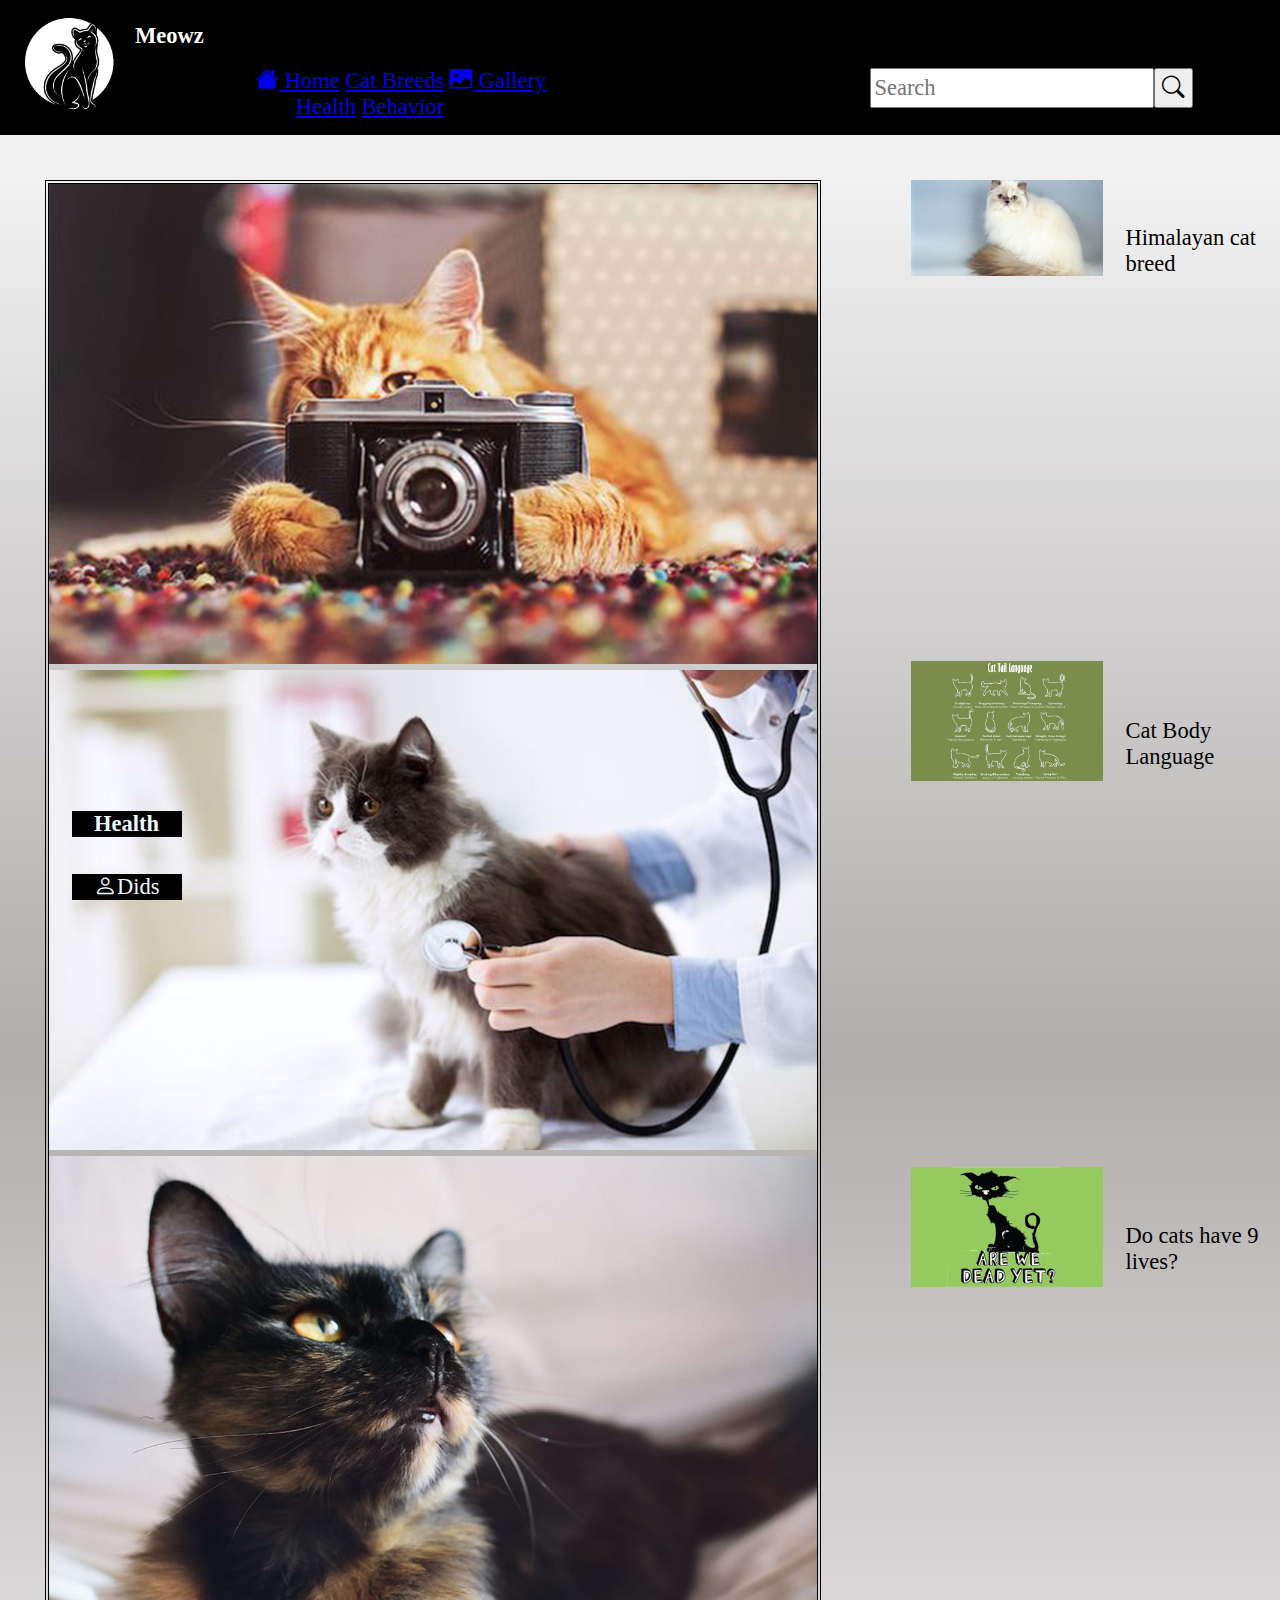
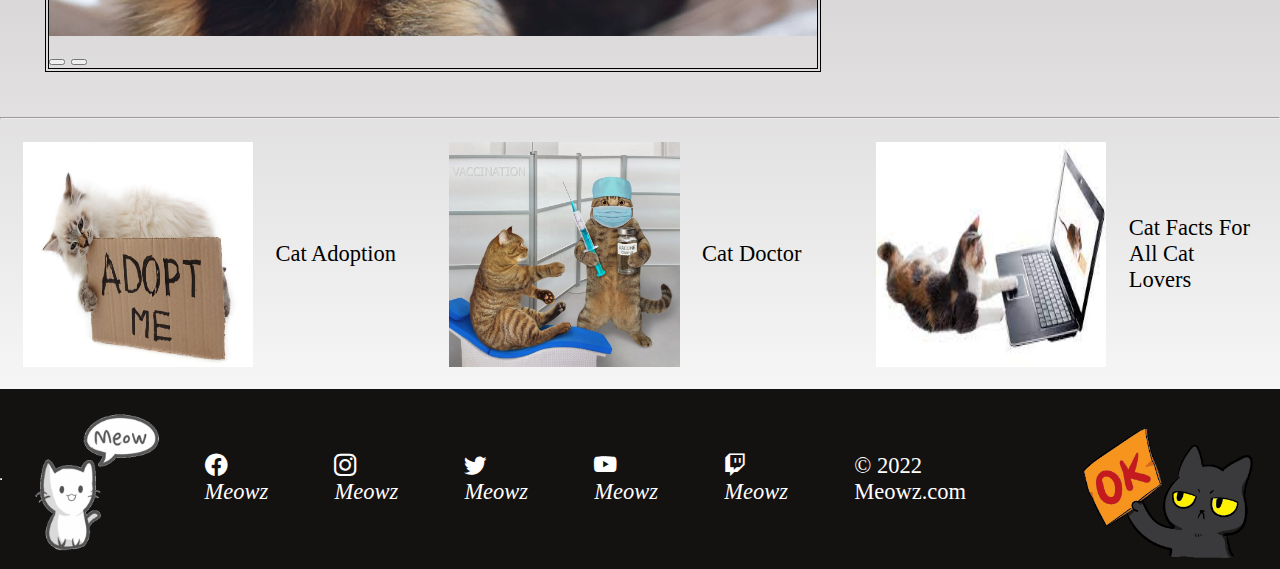
<file: index.html>
<!DOCTYPE html>
<html lang="en">
<head>
    <meta charset="UTF-8">
    <meta http-equiv="X-UA-Compatible" content="IE=edge">
    <meta name="viewport" content="width=device-width, initial-scale=1.0">
    <title>Meowz</title>
    <!-- main layout css -->
    <link rel="stylesheet" href="css/style.css">
    
    <!-- this page layout css -->
    <link rel="stylesheet" href="css/home.css">
   
    <!-- Bootstrap -->
    <link href="https://cdn.jsdelivr.net/npm/bootstrap@5.2.0-beta1/dist/css/bootstrap.min.css" rel="stylesheet" integrity="sha384-0evHe/X+R7YkIZDRvuzKMRqM+OrBnVFBL6DOitfPri4tjfHxaWutUpFmBp4vmVor" crossorigin="anonymous">
  
    <!-- Javascript -->
    <script src="https://cdn.jsdelivr.net/npm/bootstrap@5.2.0-beta1/dist/js/bootstrap.bundle.min.js" integrity="sha384-pprn3073KE6tl6bjs2QrFaJGz5/SUsLqktiwsUTF55Jfv3qYSDhgCecCxMW52nD2" crossorigin="anonymous"></script>
   
    <!-- Icon -->
    <link rel="stylesheet" href="https://cdn.jsdelivr.net/npm/bootstrap-icons@1.5.0/font/bootstrap-icons.css">
    <link rel="stylesheet" href="https://use.fontawesome.com/releases/v5.8.1/css/all.css" integrity="sha384-50oBUHEmvpQ+1lW4y57PTFmhCaXp0ML5d60M1M7uH2+nqUivzIebhndOJK28anvf" crossorigin="anonymous">
    
    <!-- Google search -->
    <script async src="https://cse.google.com/cse.js?cx=fe9ffb36a1f614d26"></script>
                
</head>
<body>
    <div class="main-div">
        <!-- header -->
        <header>
            <a href="index.html"><img src="images/LOGO2.png" alt=""></a>
            <a href="index.html"><h1>Meowz</h1></a>     
        </header>
        <nav>
            <!-- nav -->
            <div class="btn-group ">
                <a href="index.html" class="btn btn-lg btn-close-white active"><i class="bi-house-fill"></i> Home</a>
                <a href="breed.html" class="btn btn-lg btn-close-white"><i class="fas fa-cat"></i> Cat Breeds</a>
                <a href="gallery.html" class="btn btn-lg btn-close-white"><i class="bi-image-fill"></i> Gallery</a>
                <a class="btn btn-lg btn-close-white dropdown-toggle" data-bs-toggle="dropdown"><i class="fas fa-paw"></i> About Cats</a>
                <ul class="dropdown-menu">
                    <a href="abouthealth.html" class="dropdown-item btn">Health</a>
                    <a href="aboutbehavior.html" class="dropdown-item btn">Behavior</a>
                </ul>
            </div>
            <!-- searchbar -->
            <div class="search-bar ">
                <input class="form-control " type="text" placeholder="Search">
                <button class="btn btn-close-white"><i class="bi-search"></i></button>
                <!-- <div class="gcse-search"></div> -->
            </div>
        </nav>
        <main>
            <div class="story">
                <!-- carousel -->
                    <div id="story" class="carousel slide" data-bs-ride="carousel" >
                        <div class="carousel-inner">

                            <div class="carousel-item active">
                                <a href="gallery.html">
                                    <div class="gallery">
                                        <img src="images/gallery.jpg"> 
                                        <h4>Photos</h4>
                                    </div>
                                </a>
                            </div>

                            <div class="carousel-item">
                                <a href="abouthealth.html">
                                    <div>
                                        <img src="images/health.jpeg"> 
                                        <h4>Health</h4>
                                    </div>
                                </a>
                            </div>

                            <div class="carousel-item">
                                <a href="gallery.html#catid19">
                                    <div>
                                        <img src="images/img3.jpeg"> 
                                        <p><i class="bi-person"></i>Dids </p> 
                                    </div>
                                </a>
                            </div>

                            <button class="carousel-control-prev" type="button" data-bs-target="#story" data-bs-slide="prev">
                                <span class="carousel-control-prev-icon"></span>
                            </button>
                            <button class="carousel-control-next" type="button" data-bs-target="#story" data-bs-slide="next">
                                <span class="carousel-control-next-icon"></span>
                            </button>
                        </div>
                    </div>
                <!-- end of carousel -->

                <div class="list">
                    <div>
                        <a href="breed.html#cat10">
                            <img class="img-thumbnail" src="images/breed/himalayan.jpg" alt="">
                            <p>Himalayan cat breed</p>
                            <dd></dd>
                        </a>
                    </div>
                    <div>
                        <a href="aboutbehavior.html#bodylang">
                            <img class="img-thumbnail" src="images/health/catbodylang.png" alt="">
                            <p>Cat Body Language</p>
                        </a>
                    </div>
                    <div>    
                        <a href="abouthealth.html#lives">
                            <img class="img-thumbnail" src="images/health/lives.jpg" alt="">
                            <p>Do cats have 9 lives?</p>
                        </a>
                    </div>    
                </div>  
            </div>
            <hr>
            <div class="topic">
               <div>
                    <a href="abouthealth.html#adopt"><img class="img-thumbnail" src="images/health/adopt.jpg" alt=""><p>Cat Adoption</p></a> 
               </div>
               <div>
                    <a href="aboutbehavior.html#md"><img class="img-thumbnail" src="images/health/catdoctor.jpg" alt=""><p>Cat Doctor</p></a>
               </div>
               <div>
                    <a href="aboutbehavior.html#facts"><img class="img-thumbnail" src="images/health/vid.jfif" alt=""><p>Cat Facts For All Cat Lovers</p></a>
               </div>
            </div>
            
        </main>
        <!-- Footer -->
        <footer>
            <hr>
            <img src="images/gifs/gif6.gif" alt="">
            <div>
                <a href=""><p><i class="bi-facebook">Meowz</i></p></a>
                <a href=""><p><i class="bi-instagram">Meowz</i></p></a>
                <a href=""><p><i class="bi-twitter">Meowz</i></p></a>
                <a href=""><p><i class="bi-youtube">Meowz</i></p></a>
                <a href=""><p><i class="bi-twitch">Meowz</i></p></a>
                <a href="">© 2022 Meowz.com</a>
            </div>
            <img src="images/gifs/gif1.gif" alt="">
        </footer> 
        
    </div>
</body>
</html>
</file>
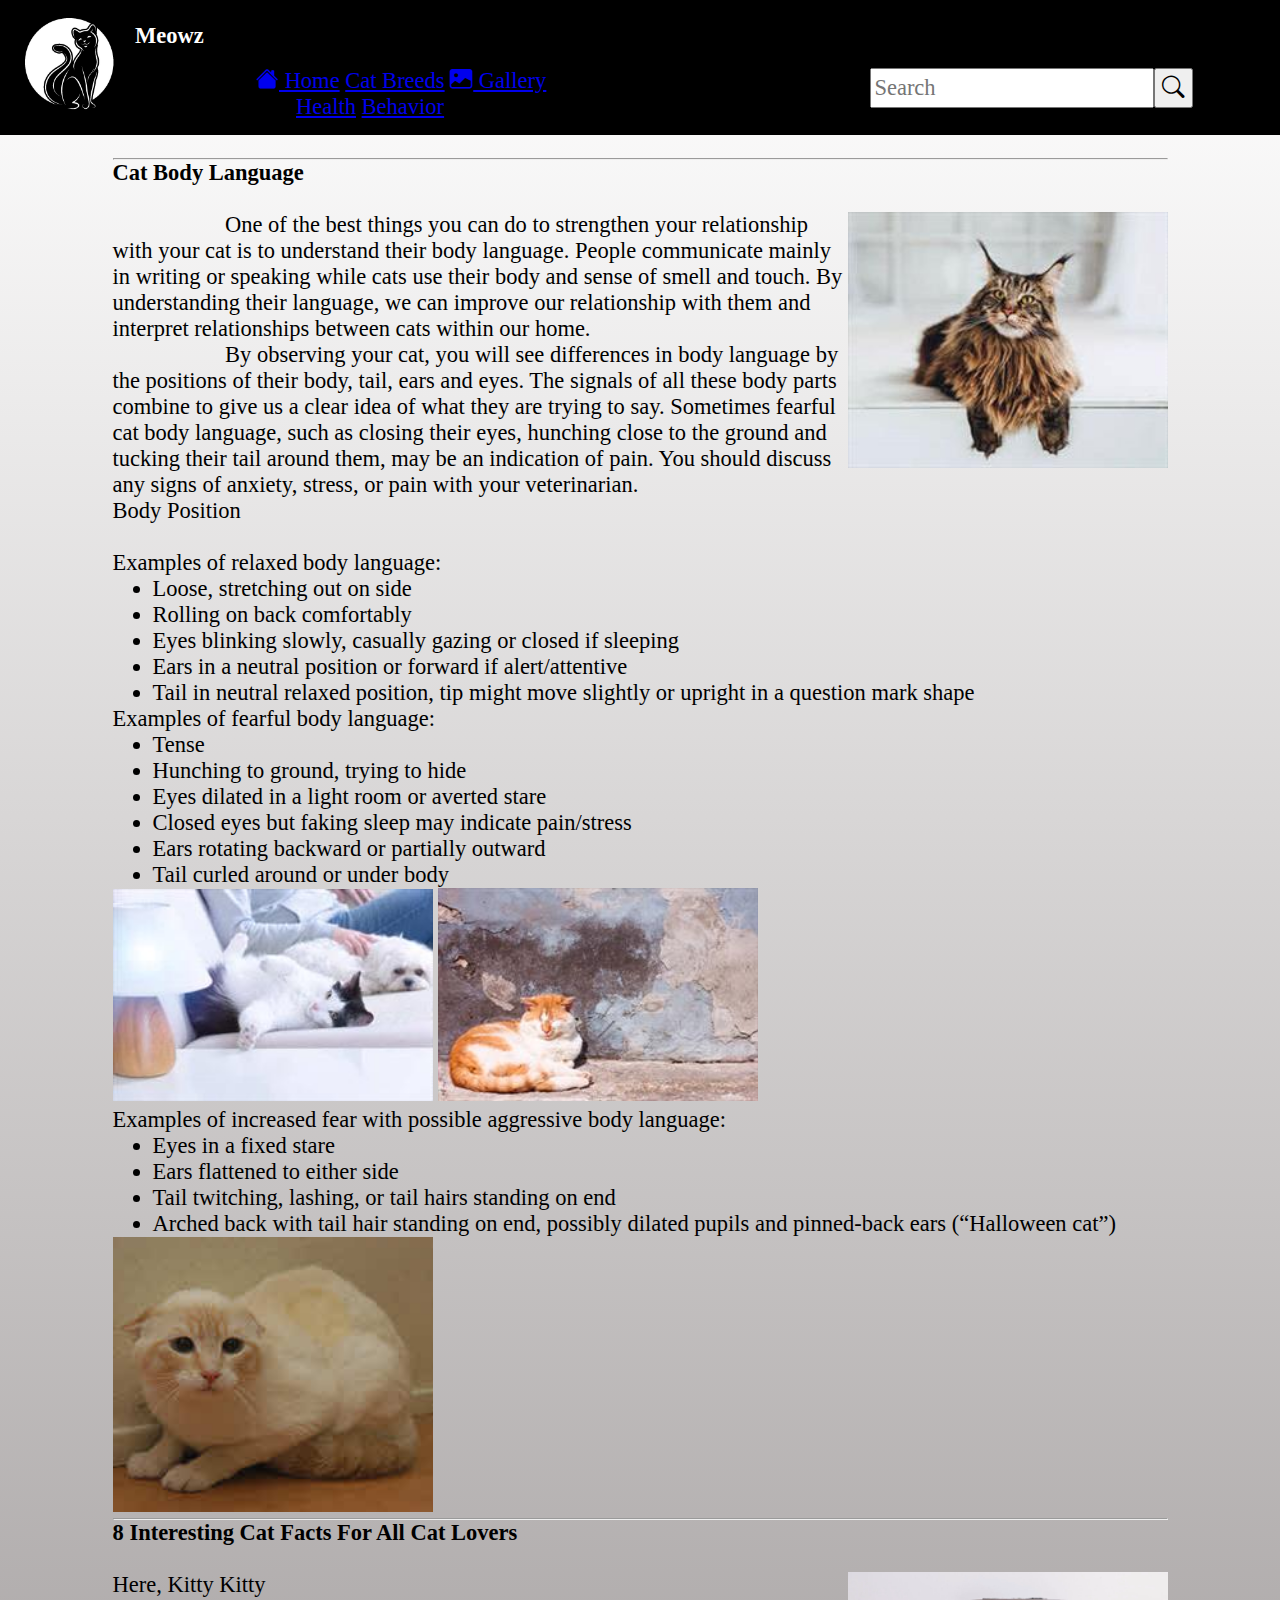
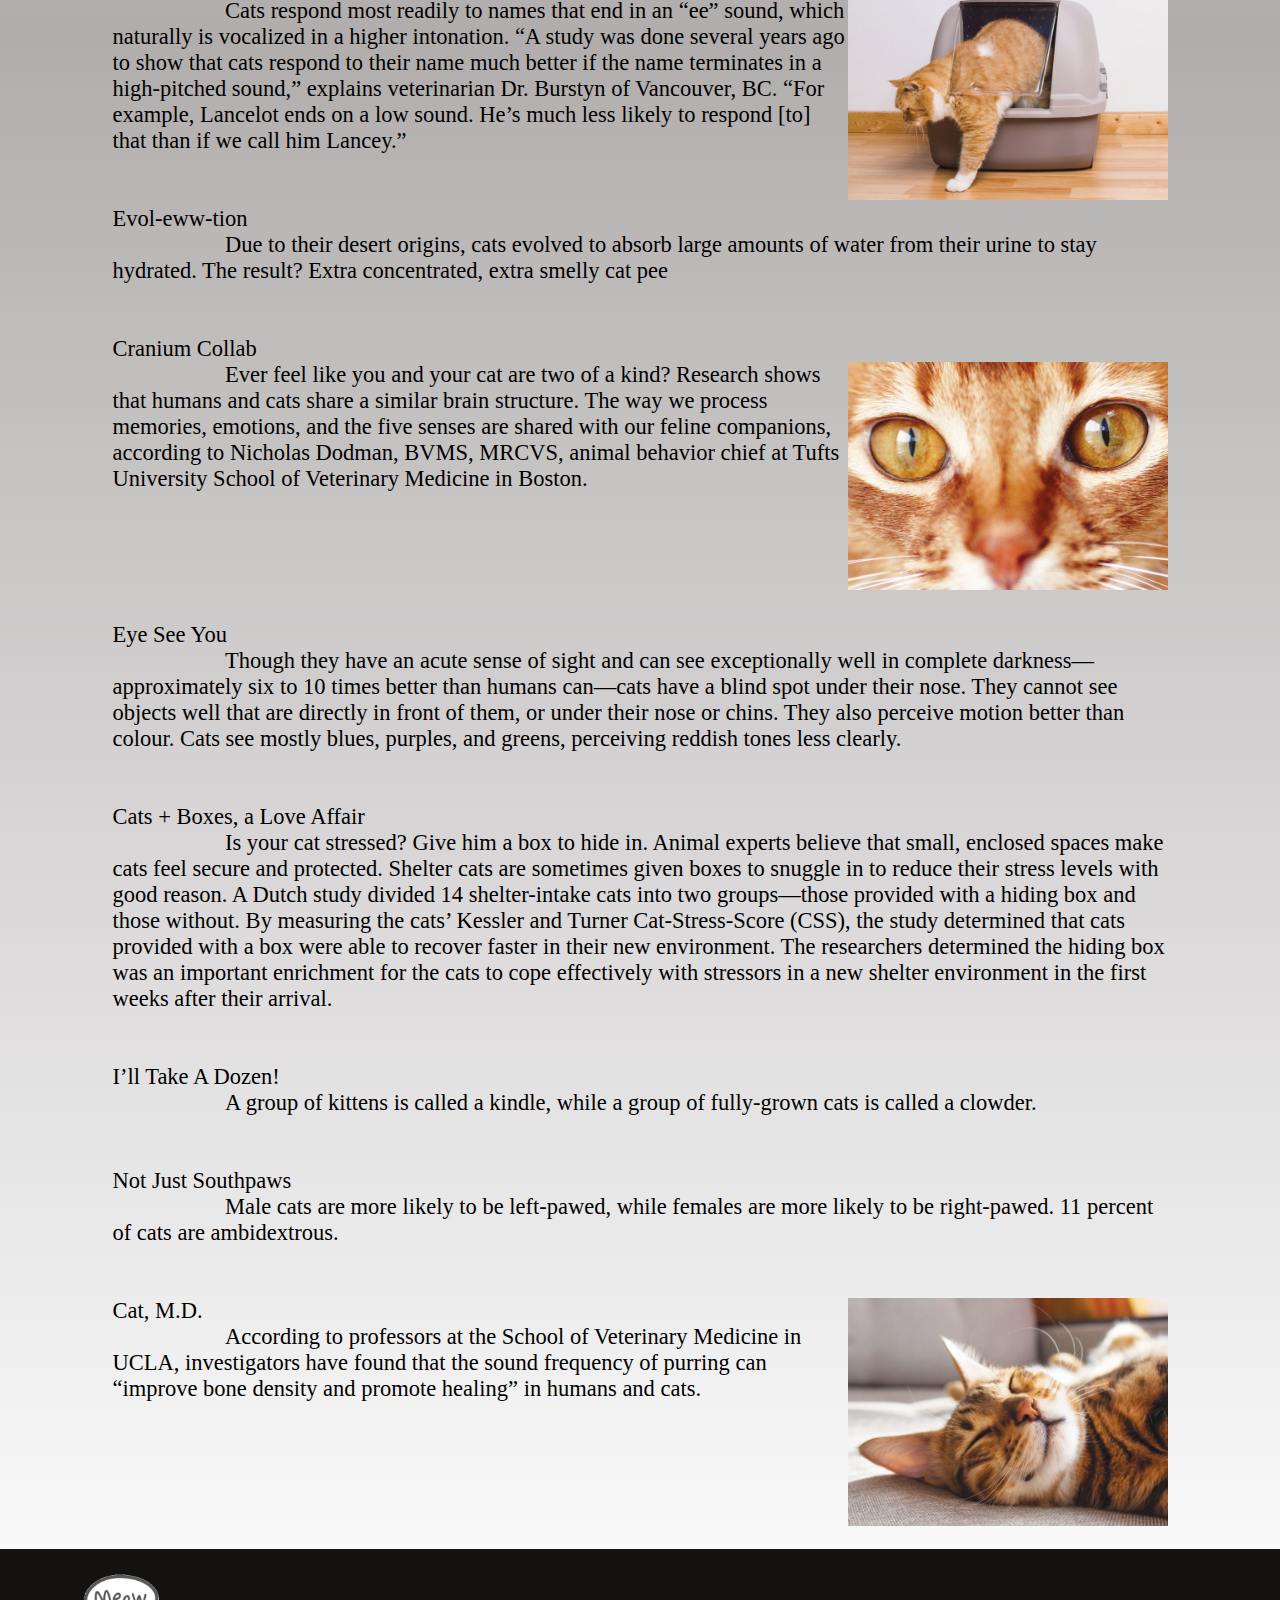
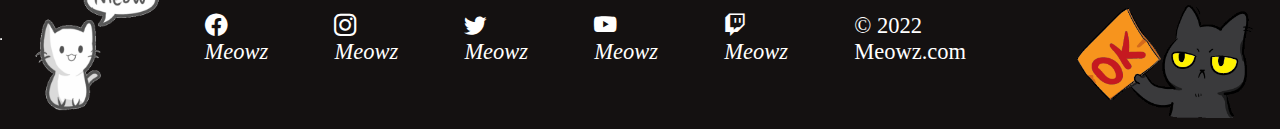
<file: aboutbehavior.html>
<!DOCTYPE html>
<html lang="en">
<head>
    <meta charset="UTF-8">
    <meta http-equiv="X-UA-Compatible" content="IE=edge">
    <meta name="viewport" content="width=device-width, initial-scale=1.0">
    <title>Meowz</title>
    <!-- main layout css -->
    <link rel="stylesheet" href="css/style.css">
    
    <!-- this page layout css -->
    <link rel="stylesheet" href="css/abouthealth.css">

    <!-- Bootstrap -->
    <link href="https://cdn.jsdelivr.net/npm/bootstrap@5.2.0-beta1/dist/css/bootstrap.min.css" rel="stylesheet" integrity="sha384-0evHe/X+R7YkIZDRvuzKMRqM+OrBnVFBL6DOitfPri4tjfHxaWutUpFmBp4vmVor" crossorigin="anonymous">

    <!-- Javascript -->
    <script src="https://cdn.jsdelivr.net/npm/bootstrap@5.2.0-beta1/dist/js/bootstrap.bundle.min.js" integrity="sha384-pprn3073KE6tl6bjs2QrFaJGz5/SUsLqktiwsUTF55Jfv3qYSDhgCecCxMW52nD2" crossorigin="anonymous"></script>
     
    <!-- Icon -->
    <link rel="stylesheet" href="https://cdn.jsdelivr.net/npm/bootstrap-icons@1.5.0/font/bootstrap-icons.css">
    <link rel="stylesheet" href="https://use.fontawesome.com/releases/v5.8.1/css/all.css" integrity="sha384-50oBUHEmvpQ+1lW4y57PTFmhCaXp0ML5d60M1M7uH2+nqUivzIebhndOJK28anvf" crossorigin="anonymous">
    
    <!-- Google search -->
    <script async src="https://cse.google.com/cse.js?cx=fe9ffb36a1f614d26"></script>
                
                
</head>
<body>
    <div class="main-div">
        <header>
            <a href="index.html"><img src="images/LOGO2.png" alt=""></a>
            <a href="index.html"><h1>Meowz</h1></a>
            
        </header>
        <nav>
            <!-- nav -->
            <div class="btn-group ">
                <a href="index.html" class="btn btn-lg btn-close-white"><i class="bi-house-fill"></i> Home</a>
                <a href="breed.html" class="btn btn-lg btn-close-white"><i class="fas fa-cat"></i> Cat Breeds</a>
                <a href="gallery.html" class="btn btn-lg btn-close-white"><i class="bi-image-fill"></i> Gallery</a>
                <a class="btn btn-lg btn-close-white dropdown-toggle" data-bs-toggle="dropdown"><i class="fas fa-paw"></i> About Cats</a>
                <ul class="dropdown-menu">
                    <a href="abouthealth.html" class="dropdown-item btn">Health</a>
                    <a href="aboutbehavior.html" class="dropdown-item btn">Behavior</a>
                </ul>
                
            </div>

            <div class="search-bar ">
                <input class="form-control " type="text" placeholder="Search">
                <button class="btn btn-close-white"><i class="bi-search"></i></button>
                <!-- <div class="gcse-search"></div> -->
            </div>
            
        </nav>
        <main>
            <div id="bodylang">
                <hr>
                <h3>Cat Body Language</h3>
                <br>
                <img class="img-thumbnail rightimg" src="images/health/bodylang3.jpg" alt="">

                <dd>One of the best things you can do to strengthen your relationship with your cat is to understand their body language. People communicate mainly in writing or speaking while cats use their body and sense of smell and touch.  By understanding their language, we can improve our relationship with them and interpret relationships between cats within our home.  </dd>
                <dd>By observing your cat, you will see differences in body language by the positions of their body, tail, ears and eyes. The signals of all these body parts combine to give us a clear idea of what they are trying to say.  Sometimes fearful cat body language, such as closing their eyes, hunching close to the ground and tucking their tail around them, may be an indication of pain. You should discuss any signs of anxiety, stress, or pain with your veterinarian.</dd>
                <dt>Body Position</dt>
                <br>
                <p>Examples of relaxed body language:</p>
                <ul>
                    <li>Loose, stretching out on side</li>
                    <li>Rolling on back comfortably</li>
                    <li>Eyes blinking slowly, casually gazing or closed if sleeping</li>
                    <li>Ears in a neutral position or forward if alert/attentive</li>
                    <li>Tail in neutral relaxed position, tip might move slightly or upright in a question mark shape</li>
                </ul>
                <p>Examples of fearful body language:</p>
                <ul>
                    <li>Tense</li>
                    <li>Hunching to ground, trying to hide</li>
                    <li>Eyes dilated in a light room or averted stare</li>
                    <li>Closed eyes but faking sleep may indicate pain/stress</li>
                    <li>Ears rotating backward or partially outward</li>
                    <li>Tail curled around or under body</li>
                </ul>
                <img class="img-thumbnail" src="images/health/bodylang1.jpg" alt="">
                <img class="img-thumbnail" src="images/health/bodylang2.jpg" alt="">
                <p>Examples of increased fear with possible aggressive body language:</p>
                <ul>
                    <li>Eyes in a fixed stare</li>
                    <li>Ears flattened to either side</li>
                    <li>Tail twitching, lashing, or tail hairs standing on end</li>
                    <li>Arched back with tail hair standing on end, possibly dilated pupils and pinned-back ears (“Halloween cat”)</li>
                </ul>
                <img class="img-thumbnail " src="images/health/scare1.jpg" alt="">

            </div>

            <div id="facts" >
                <hr>
                <h3>8 Interesting Cat Facts For All Cat Lovers</h3>
                <br>
                <img class="rightimg img-thumbnail" src="images/health/kitty.avif" alt="">
                <dt>Here, Kitty Kitty</dt>
                <dd>Cats respond most readily to names that end in an “ee” sound, which naturally is vocalized in a higher intonation. “A study was done several years ago to show that cats respond to their name much better if the name terminates in a high-pitched sound,” explains veterinarian Dr. Burstyn of Vancouver, BC. “For example, Lancelot ends on a low sound. He’s much less likely to respond [to] that than if we call him Lancey.”</dd>
                <br><br>
                <dt>Evol-eww-tion</dt>
                <dd>Due to their desert origins, cats evolved to absorb large amounts of water from their urine to stay hydrated. The result? Extra concentrated, extra smelly cat pee</dd>
                <br><br>
                <dt>Cranium Collab</dt>
                <img class="rightimg img-thumbnail" src="images/health/collab.avif" alt="">
                <dd>Ever feel like you and your cat are two of a kind? Research shows that humans and cats share a similar brain structure. The way we process memories, emotions, and the five senses are shared with our feline companions, according to Nicholas Dodman, BVMS, MRCVS, animal behavior chief at Tufts University School of Veterinary Medicine in Boston. </dd>
                <br><br><br><br><br>
                <dt>Eye See You</dt>
                <dd>Though they have an acute sense of sight and can see exceptionally well in complete darkness—approximately six to 10 times better than humans can—cats have a blind spot under their nose. They cannot see objects well that are directly in front of them, or under their nose or chins. They also perceive motion better than colour. Cats see mostly blues, purples, and greens, perceiving reddish tones less clearly.</dd>
                <br><br>
                <dt>Cats + Boxes, a Love Affair</dt>
                <dd>Is your cat stressed? Give him a box to hide in. Animal experts believe that small, enclosed spaces make cats feel secure and protected. Shelter cats are sometimes given boxes to snuggle in to reduce their stress levels with good reason. A Dutch study divided 14 shelter-intake cats into two groups—those provided with a hiding box and those without. By measuring the cats’ Kessler and Turner Cat-Stress-Score (CSS), the study determined that cats provided with a box were able to recover faster in their new environment. The researchers determined the hiding box was an important enrichment for the cats to cope effectively with stressors in a new shelter environment in the first weeks after their arrival.</dd>
                <br><br>
                <dt>I’ll Take A Dozen!</dt>
                <dd>A group of kittens is called a kindle, while a group of fully-grown cats is called a clowder.</dd>
                <br><br>
                <dt>Not Just Southpaws</dt>
                <dd>Male cats are more likely to be left-pawed, while females are more likely to be right-pawed. 11 percent of cats are ambidextrous.</dd>
                <br><br>
                <img class="rightimg img-thumbnail" src="images/health/md.avif" alt="">
                <dt id="md">Cat, M.D.</dt>
                <dd>According to professors at the School of Veterinary Medicine in UCLA, investigators have found that the sound frequency of purring can “improve bone density and promote healing” in humans and cats. </dd>
            </div>
        
        </main>
        <!-- Footer -->
        <footer>
            <hr>
            <img src="images/gifs/gif6.gif" alt="">
            <div>
                <a href=""><p><i class="bi-facebook">Meowz</i></p></a>
                <a href=""><p><i class="bi-instagram">Meowz</i></p></a>
                <a href=""><p><i class="bi-twitter">Meowz</i></p></a>
                <a href=""><p><i class="bi-youtube">Meowz</i></p></a>
                <a href=""><p><i class="bi-twitch">Meowz</i></p></a>
                <a href="">© 2022 Meowz.com</a>
            </div>
            <img src="images/gifs/gif1.gif" alt="">
        </footer> 
        
    </div>
</body>
</html>
</file>
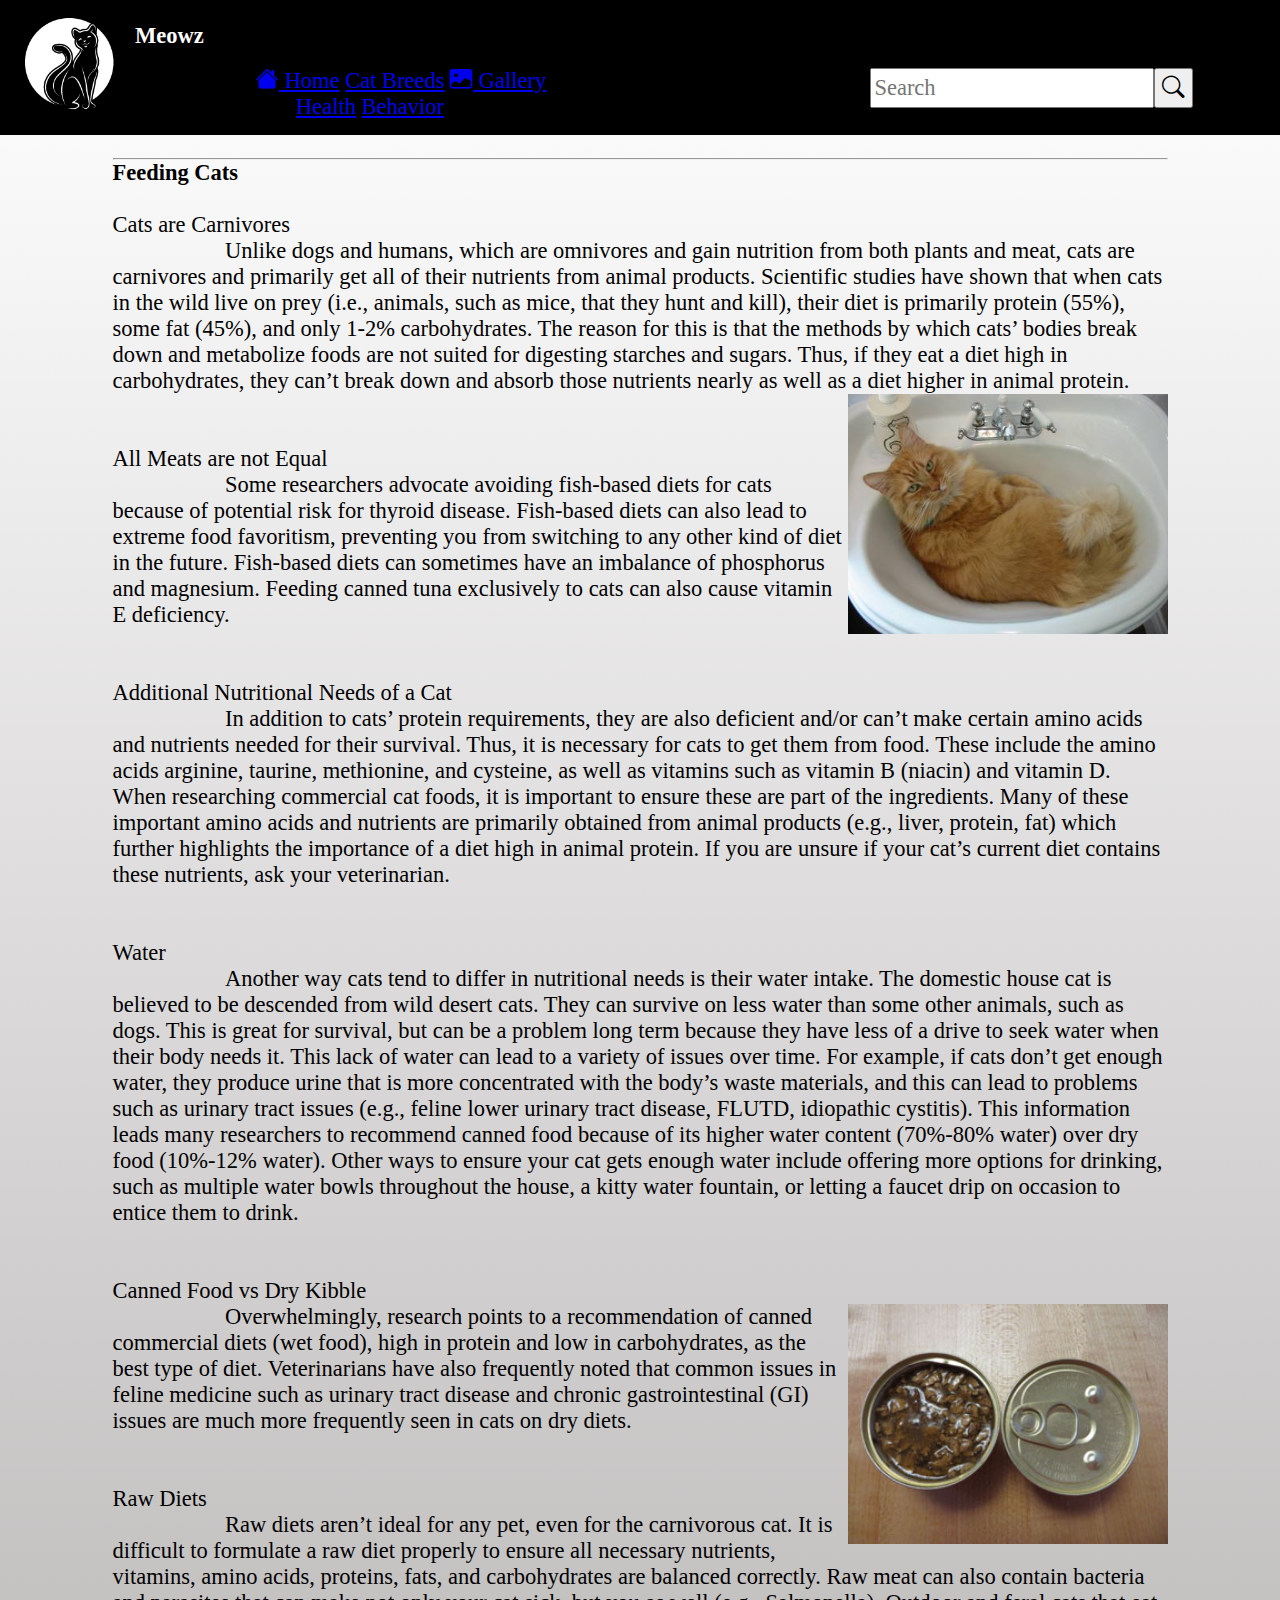
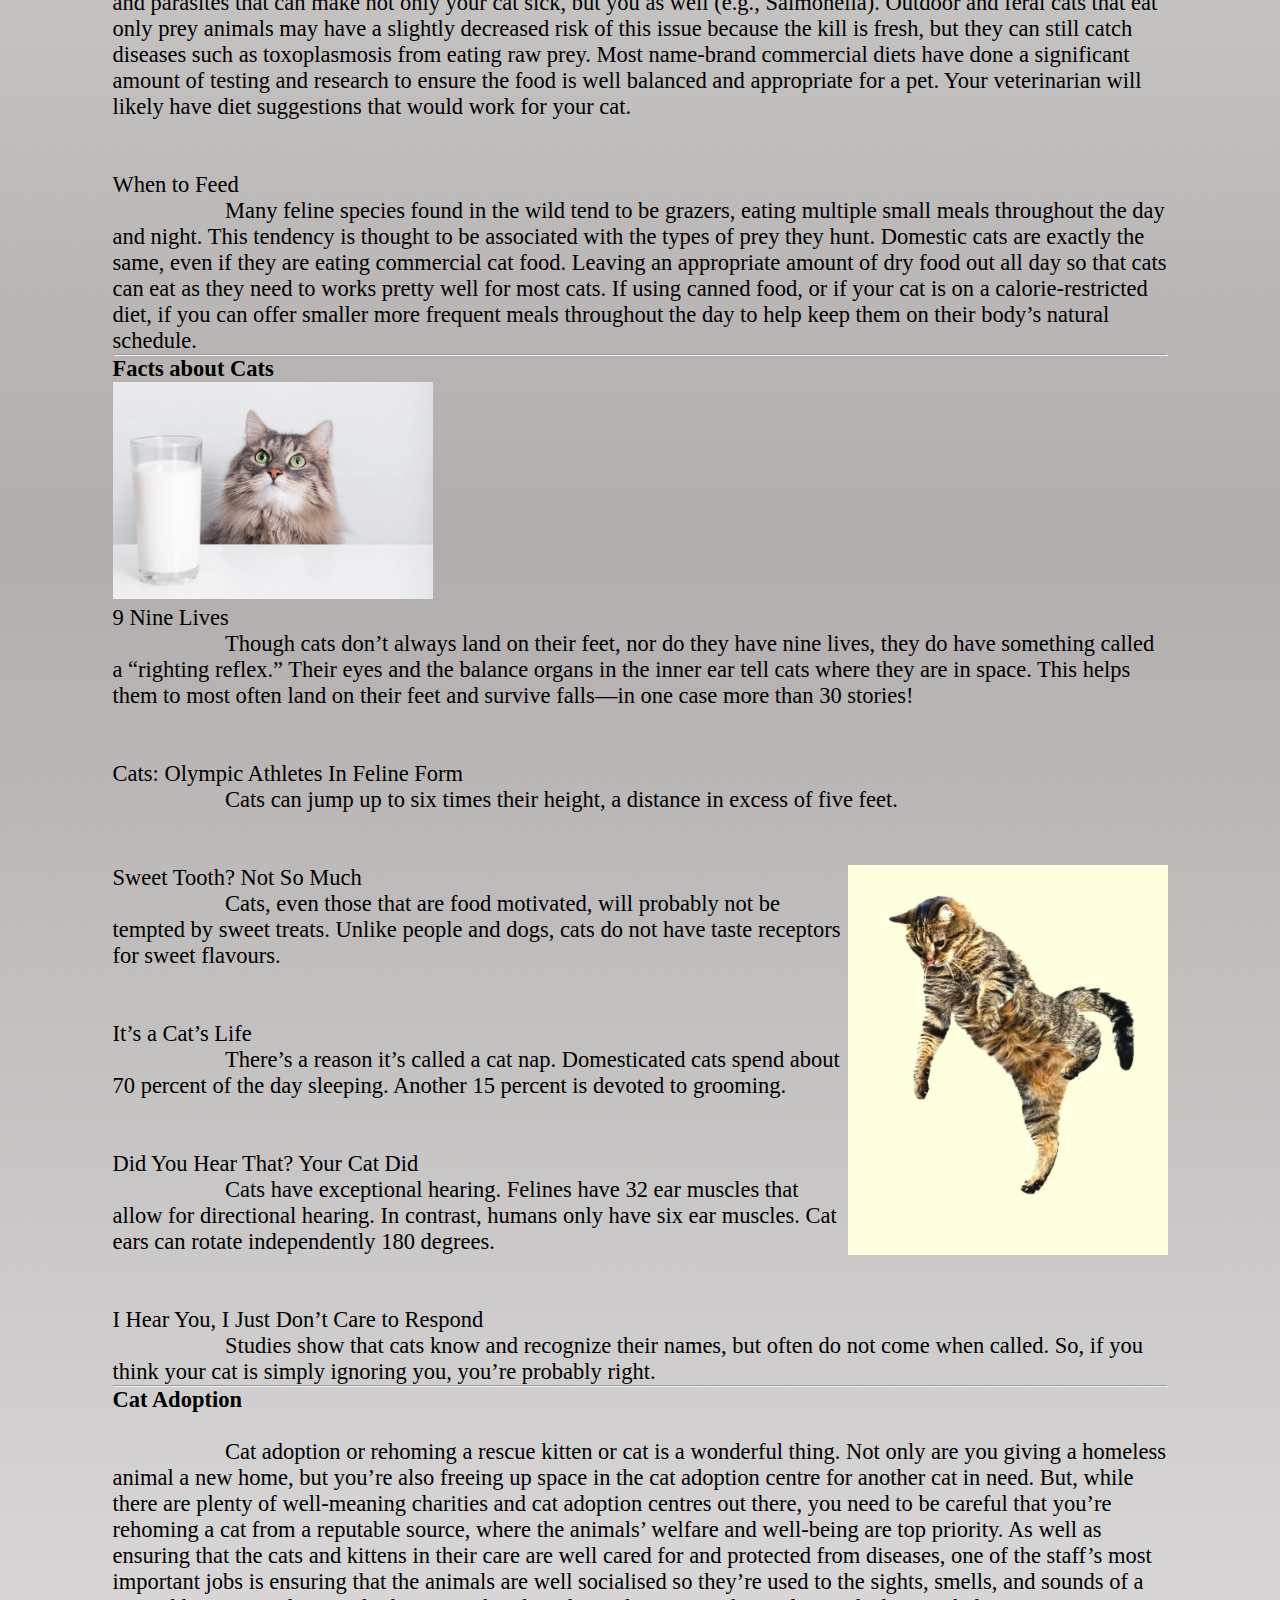
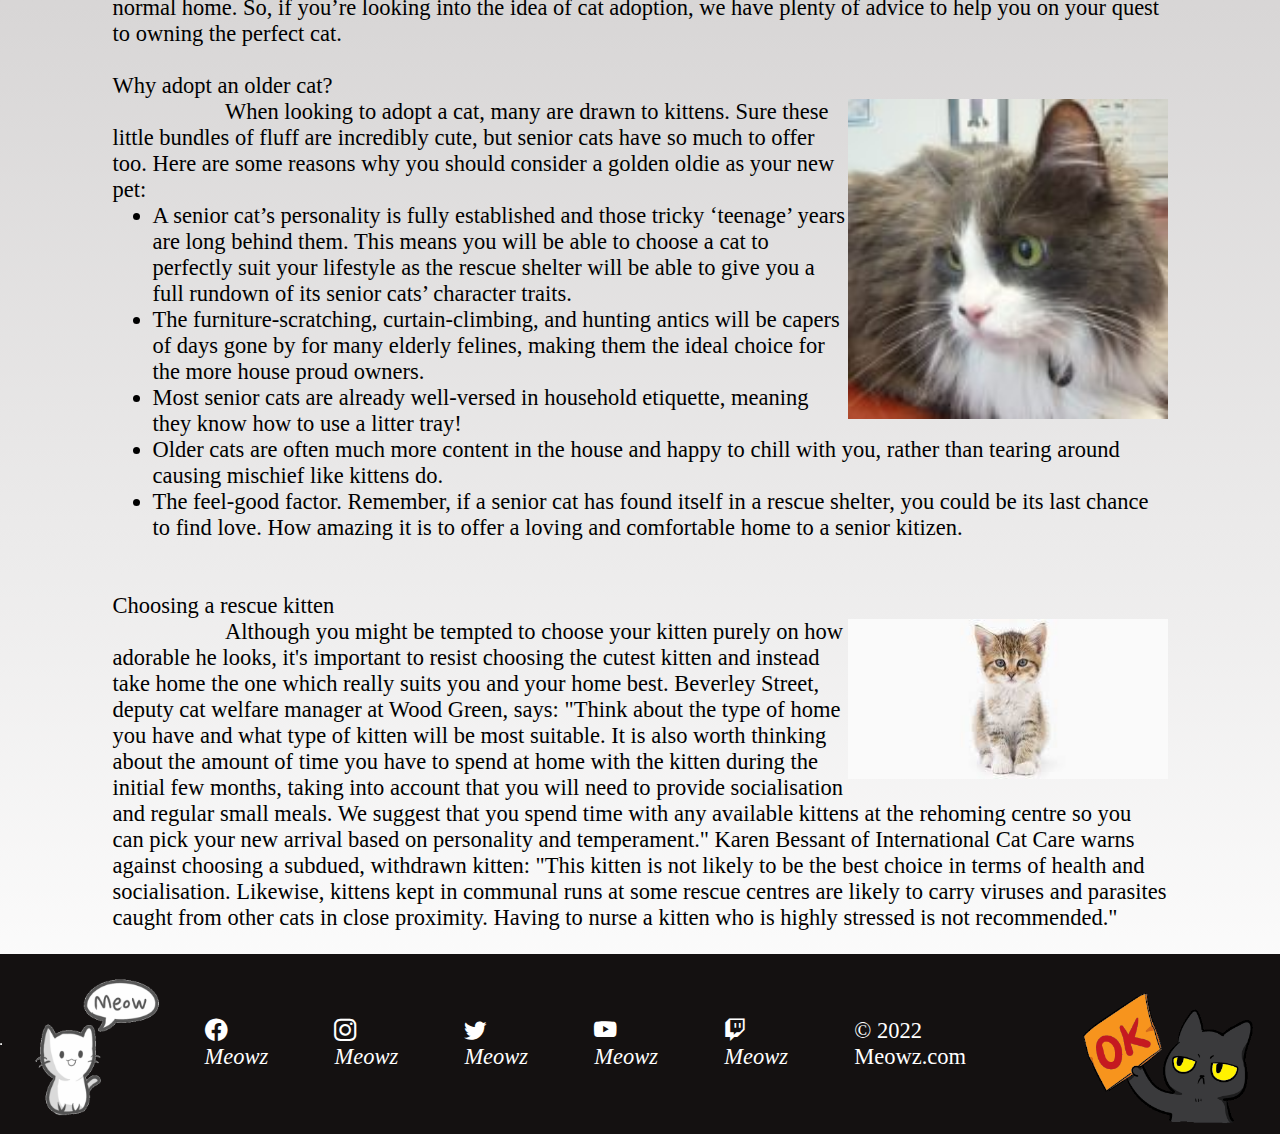
<file: abouthealth.html>
<!DOCTYPE html>
<html lang="en">
<head>
    <meta charset="UTF-8">
    <meta http-equiv="X-UA-Compatible" content="IE=edge">
    <meta name="viewport" content="width=device-width, initial-scale=1.0">
    <title>Meowz</title>
    <!-- main layout css -->
    <link rel="stylesheet" href="css/style.css">
    
    <!-- this page layout css -->
    <link rel="stylesheet" href="css/abouthealth.css">

    <!-- Bootstrap -->
    <link href="https://cdn.jsdelivr.net/npm/bootstrap@5.2.0-beta1/dist/css/bootstrap.min.css" rel="stylesheet" integrity="sha384-0evHe/X+R7YkIZDRvuzKMRqM+OrBnVFBL6DOitfPri4tjfHxaWutUpFmBp4vmVor" crossorigin="anonymous">
   
    <!-- Javascript -->
    <script src="https://cdn.jsdelivr.net/npm/bootstrap@5.2.0-beta1/dist/js/bootstrap.bundle.min.js" integrity="sha384-pprn3073KE6tl6bjs2QrFaJGz5/SUsLqktiwsUTF55Jfv3qYSDhgCecCxMW52nD2" crossorigin="anonymous"></script>
  
    <!-- Icon -->
    <link rel="stylesheet" href="https://cdn.jsdelivr.net/npm/bootstrap-icons@1.5.0/font/bootstrap-icons.css">
    <link rel="stylesheet" href="https://use.fontawesome.com/releases/v5.8.1/css/all.css" integrity="sha384-50oBUHEmvpQ+1lW4y57PTFmhCaXp0ML5d60M1M7uH2+nqUivzIebhndOJK28anvf" crossorigin="anonymous">
    
    <!-- Google search -->
    <script async src="https://cse.google.com/cse.js?cx=fe9ffb36a1f614d26"></script>
                
                
</head>
<body>
    <div class="main-div">
        <header>
            <a href="index.html"><img src="images/LOGO2.png" alt=""></a>
            <a href="index.html"><h1>Meowz</h1></a>
        </header>
        <nav>
            <!-- nav -->
            <div class="btn-group ">
                <a href="index.html" class="btn btn-lg btn-close-white"><i class="bi-house-fill"></i> Home</a>
                <a href="breed.html" class="btn btn-lg btn-close-white"><i class="fas fa-cat"></i> Cat Breeds</a>
                <a href="gallery.html" class="btn btn-lg btn-close-white"><i class="bi-image-fill"></i> Gallery</a>
                <a class="btn btn-lg btn-close-white dropdown-toggle" data-bs-toggle="dropdown"><i class="fas fa-paw"></i> About Cats</a>
                <ul class="dropdown-menu">
                    <a href="abouthealth.html" class="dropdown-item btn">Health</a>
                    <a href="aboutbehavior.html" class="dropdown-item btn">Behavior</a>
                </ul>
            </div>

            <div class="search-bar ">
                <input class="form-control " type="text" placeholder="Search">
                <button class="btn btn-close-white"><i class="bi-search"></i></button>
                <!-- <div class="gcse-search"></div> -->
            </div>
        </nav>

        <main>
            <div id="feeding">
                <hr>
                <h3>Feeding Cats</h3>
                <br>
                <dt>Cats are Carnivores</dt>
                <dd>Unlike dogs and humans, which are omnivores and gain nutrition from both plants and meat, cats are carnivores and primarily get all of their nutrients from animal products. Scientific studies have shown that when cats in the wild live on prey (i.e., animals, such as mice, that they hunt and kill), their diet is primarily protein (55%), some fat (45%), and only 1-2% carbohydrates. The reason for this is that the methods by which cats’ bodies break down and metabolize foods are not suited for digesting starches and sugars. Thus, if they eat a diet high in carbohydrates, they can’t break down and absorb those nutrients nearly as well as a diet higher in animal protein.</dd>
                <img class="img-thumbnail rightimg" src="images/health/feed1.jpg" alt="">
                <br><br>
                <dt>All Meats are not Equal</dt>
                <dd>Some researchers advocate avoiding fish-based diets for cats because of potential risk for thyroid disease. Fish-based diets can also lead to extreme food favoritism, preventing you from switching to any other kind of diet in the future. Fish-based diets can sometimes have an imbalance of phosphorus and magnesium. Feeding canned tuna exclusively to cats can also cause vitamin E deficiency.</dd>
                <br><br>
                <dt>Additional Nutritional Needs of a Cat</dt>
                <dd>In addition to cats’ protein requirements, they are also deficient and/or can’t make certain amino acids and nutrients needed for their survival. Thus, it is necessary for cats to get them from food. These include the amino acids arginine, taurine, methionine, and cysteine, as well as vitamins such as vitamin B (niacin) and vitamin D. When researching commercial cat foods, it is important to ensure these are part of the ingredients. Many of these important amino acids and nutrients are primarily obtained from animal products (e.g., liver, protein, fat) which further highlights the importance of a diet high in animal protein. If you are unsure if your cat’s current diet contains these nutrients, ask your veterinarian.</dd>
                <br><br>
                <dt>Water</dt>
                <dd>Another way cats tend to differ in nutritional needs is their water intake. The domestic house cat is believed to be descended from wild desert cats. They can survive on less water than some other animals, such as dogs. This is great for survival, but can be a problem long term because they have less of a drive to seek water when their body needs it. This lack of water can lead to a variety of issues over time. For example, if cats don’t get enough water, they produce urine that is more concentrated with the body’s waste materials, and this can lead to problems such as urinary tract issues (e.g., feline lower urinary tract disease, FLUTD, idiopathic cystitis).
                    This information leads many researchers to recommend canned food because of its higher water content (70%-80% water) over dry food (10%-12% water). Other ways to ensure your cat gets enough water include offering more options for drinking, such as multiple water bowls throughout the house, a kitty water fountain, or letting a faucet drip on occasion to entice them to drink.
                </dd>
                <br><br>
                <dt>Canned Food vs Dry Kibble</dt>
                <img class="img-thumbnail rightimg" src="images/health/feed2.jpg" alt="">

                <dd>Overwhelmingly, research points to a recommendation of canned commercial diets (wet food), high in protein and low in carbohydrates, as the best type of diet. Veterinarians have also frequently noted that common issues in feline medicine such as urinary tract disease and chronic gastrointestinal (GI) issues are much more frequently seen in cats on dry diets.</dd>
                <br><br>
                <dt>Raw Diets</dt>
                <dd>Raw diets aren’t ideal for any pet, even for the carnivorous cat. It is difficult to formulate a raw diet properly to ensure all necessary nutrients, vitamins, amino acids, proteins, fats, and carbohydrates are balanced correctly. Raw meat can also contain bacteria and parasites that can make not only your cat sick, but you as well (e.g., Salmonella). Outdoor and feral cats that eat only prey animals may have a slightly decreased risk of this issue because the kill is fresh, but they can still catch diseases such as toxoplasmosis from eating raw prey. Most name-brand commercial diets have done a significant amount of testing and research to ensure the food is well balanced and appropriate for a pet. Your veterinarian will likely have diet suggestions that would work for your cat.</dd>
                <br><br>
                <dt>When to Feed</dt>
                <dd>Many feline species found in the wild tend to be grazers, eating multiple small meals throughout the day and night. This tendency is thought to be associated with the types of prey they hunt. Domestic cats are exactly the same, even if they are eating commercial cat food. Leaving an appropriate amount of dry food out all day so that cats can eat as they need to works pretty well for most cats. If using canned food, or if your cat is on a calorie-restricted diet, if you can offer smaller more frequent meals throughout the day to help keep them on their body’s natural schedule.</dd>
            </div>
            <div  id="lives">
                <hr>
                <h3>Facts about Cats</h3>
                <img class=" img-thumbnail" src="images/health/facts.avif" alt="">
                <br>
                <dt>9 Nine Lives</dt>
                <dd>Though cats don’t always land on their feet, nor do they have nine lives, they do have something called a “righting reflex.” Their eyes and the balance organs in the inner ear tell cats where they are in space. This helps them to most often land on their feet and survive falls—in one case more than 30 stories!</dd>
                <br><br>
                <dt>Cats: Olympic Athletes In Feline Form</dt>
                <dd>Cats can jump up to six times their height, a distance in excess of five feet.</dd>
                <br><br>
                <img class=" rightimg img-thumbnail" src="images/health/jump.avif" alt="">
                <dt>Sweet Tooth? Not So Much</dt>
                <dd>Cats, even those that are food motivated, will probably not be tempted by sweet treats. Unlike people and dogs, cats do not have taste receptors for sweet flavours.</dd>
                <br><br>
                <dt>It’s a Cat’s Life</dt>
                <dd>There’s a reason it’s called a cat nap. Domesticated cats spend about 70 percent of the day sleeping. Another 15 percent is devoted to grooming.</dd>
                <br><br>
                <dt>Did You Hear That? Your Cat Did</dt>
                <dd>Cats have exceptional hearing. Felines have 32 ear muscles that allow for directional hearing. In contrast, humans only have six ear muscles. Cat ears can rotate independently 180 degrees.</dd>
                <br><br>
                <dt>I Hear You, I Just Don’t Care to Respond</dt>
                <dd>Studies show that cats know and recognize their names, but often do not come when called. So, if you think your cat is simply ignoring you, you’re probably right.</dd>
            </div>

           
            <div id="adopt">
                <hr>
                <h3> Cat Adoption</h3>
                <br>
                <dd>Cat adoption or rehoming a rescue kitten or cat is a wonderful thing. Not only are you giving a homeless animal a new home, but you’re also freeing up space in the cat adoption centre for another cat in need.
                    But, while there are plenty of well-meaning charities and cat adoption centres out there, you need to be careful that you’re rehoming a cat from a reputable source, where the animals’ welfare and well-being are top priority.    
                    As well as ensuring that the cats and kittens in their care are well cared for and protected from diseases, one of the staff’s most important jobs is ensuring that the animals are well socialised so they’re used to the sights, smells, and sounds of a normal home.                
                    So, if you’re looking into the idea of cat adoption, we have plenty of advice to help you on your quest to owning the perfect cat.
                </dd>
                <br>
                <dt>Why adopt an older cat?</dt>
                <img class="img-thumbnail rightimg" src="images/health/adoptadult.jpg" alt="">

                <dd>When looking to adopt a cat, many are drawn to kittens. Sure these little bundles of fluff are incredibly cute, but senior cats have so much to offer too. Here are some reasons why you should consider a golden oldie as your new pet:</dd>
                <ul>
                    <li>A senior cat’s personality is fully established and those tricky ‘teenage’ years are long behind them. This means you will be able to choose a cat to perfectly suit your lifestyle as the rescue shelter will be able to give you a full rundown of its senior cats’ character traits.</li>
                    <li>The furniture-scratching, curtain-climbing, and hunting antics will be capers of days gone by for many elderly felines, making them the ideal choice for the more house proud owners.</li>
                    <li>Most senior cats are already well-versed in household etiquette, meaning they know how to use a litter tray!</li>
                    <li>Older cats are often much more content in the house and happy to chill with you, rather than tearing around causing mischief like kittens do.</li>
                    <li>The feel-good factor. Remember, if a senior cat has found itself in a rescue shelter, you could be its last chance to find love. How amazing it is to offer a loving and comfortable home to a senior kitizen.</li>
                </ul>
                <br><br>
                <dt>Choosing a rescue kitten</dt>
                <img class="img-thumbnail rightimg" src="images/health/adoptkitten.jfif" alt="">

                <dd>Although you might be tempted to choose your kitten purely on how adorable he looks, it's important to resist choosing the cutest kitten and instead take home the one which really suits you and your home best.

                    Beverley Street, deputy cat welfare manager at Wood Green, says: "Think about the type of home you have and what type of kitten will be most suitable. It is also worth thinking about the amount of time you have to spend at home with the kitten during the initial few months, taking into account that you will need to provide socialisation and regular small meals. We suggest that you spend time with any available kittens at the rehoming centre so you can pick your new arrival based on personality and temperament."
                    
                    Karen Bessant of International Cat Care warns against choosing a subdued, withdrawn kitten: "This kitten is not likely to be the best choice in terms of health and socialisation. Likewise, kittens kept in communal runs at some rescue centres are likely to carry viruses and parasites caught from other cats in close proximity. Having to nurse a kitten who is highly stressed is not recommended."</dd>
            </div>
           
        </main>
        <!-- Footer -->
        <footer>
            <hr>
            <img src="images/gifs/gif6.gif" alt="">
            <div>
                <a href=""><p><i class="bi-facebook">Meowz</i></p></a>
                <a href=""><p><i class="bi-instagram">Meowz</i></p></a>
                <a href=""><p><i class="bi-twitter">Meowz</i></p></a>
                <a href=""><p><i class="bi-youtube">Meowz</i></p></a>
                <a href=""><p><i class="bi-twitch">Meowz</i></p></a>
                <a href="">© 2022 Meowz.com</a>
            </div>
            <img src="images/gifs/gif1.gif" alt="">
        </footer> 
        
    </div>
</body>
</html>
</file>
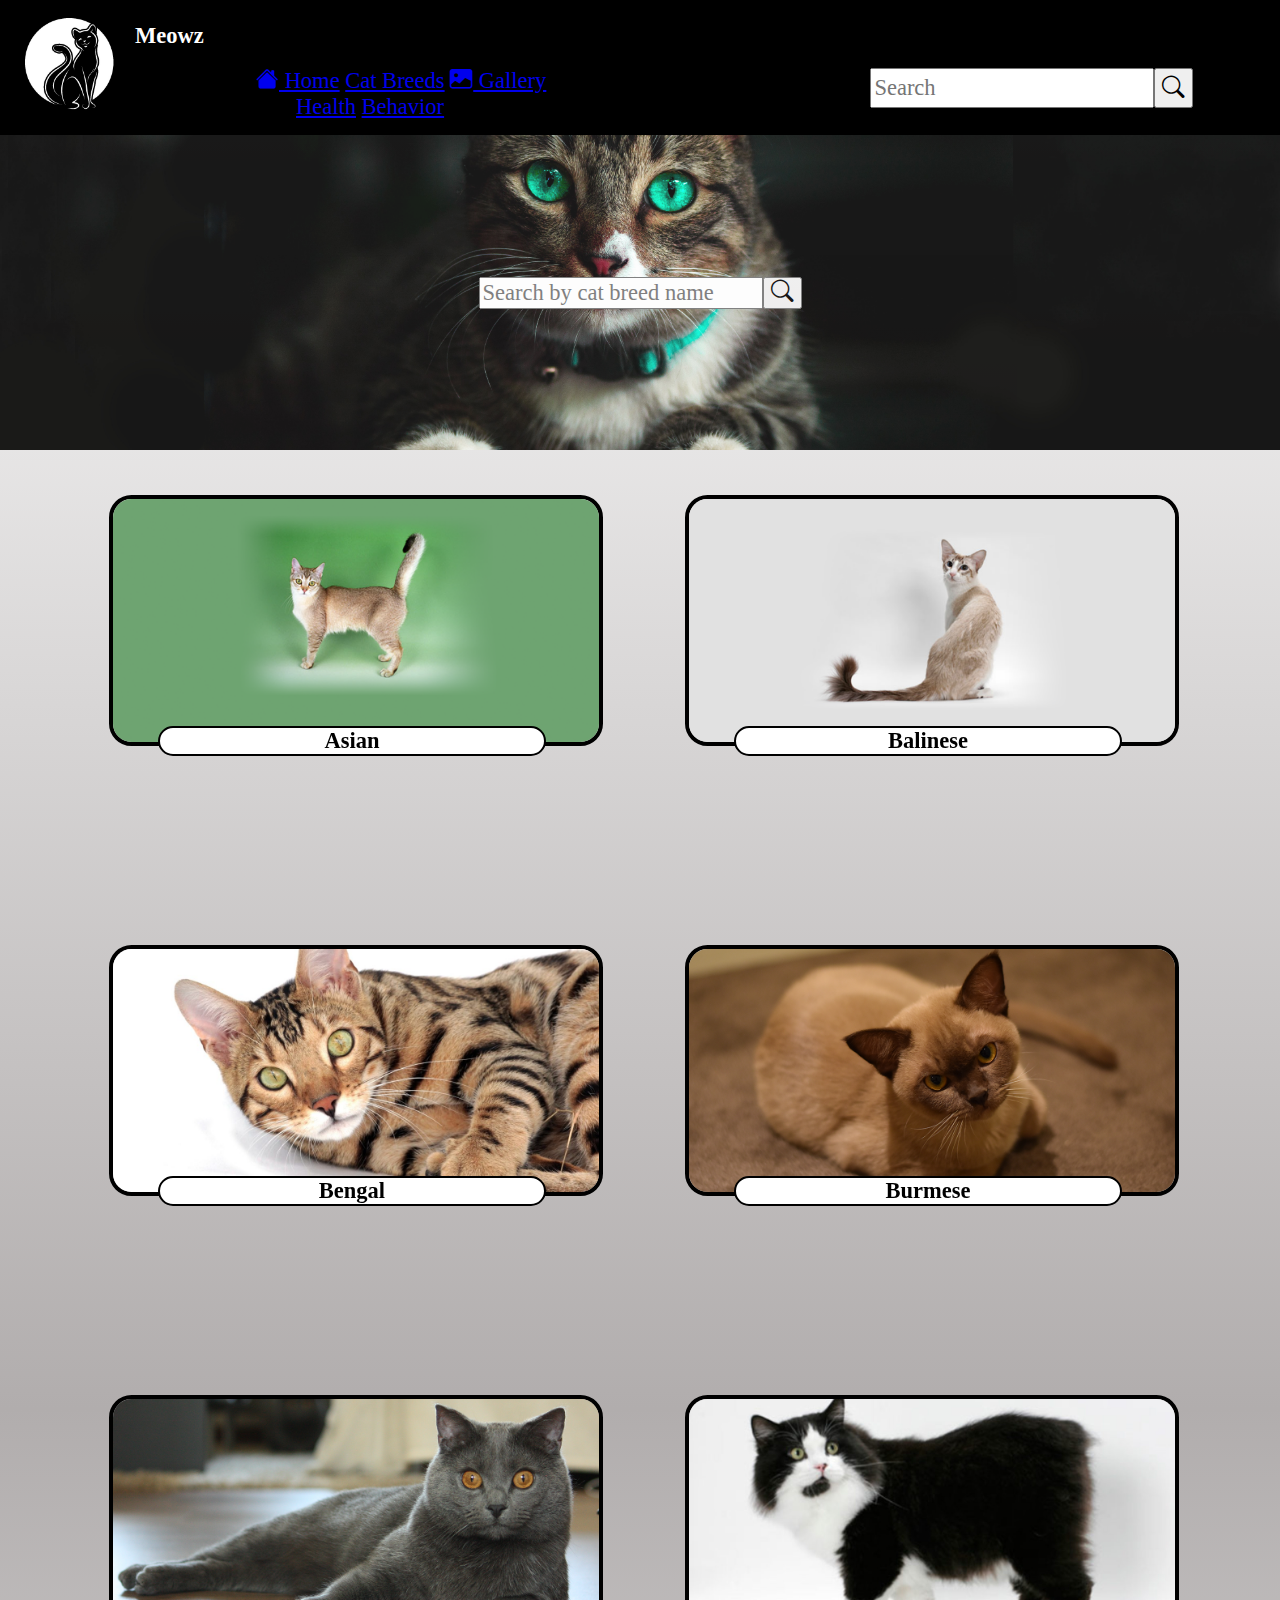
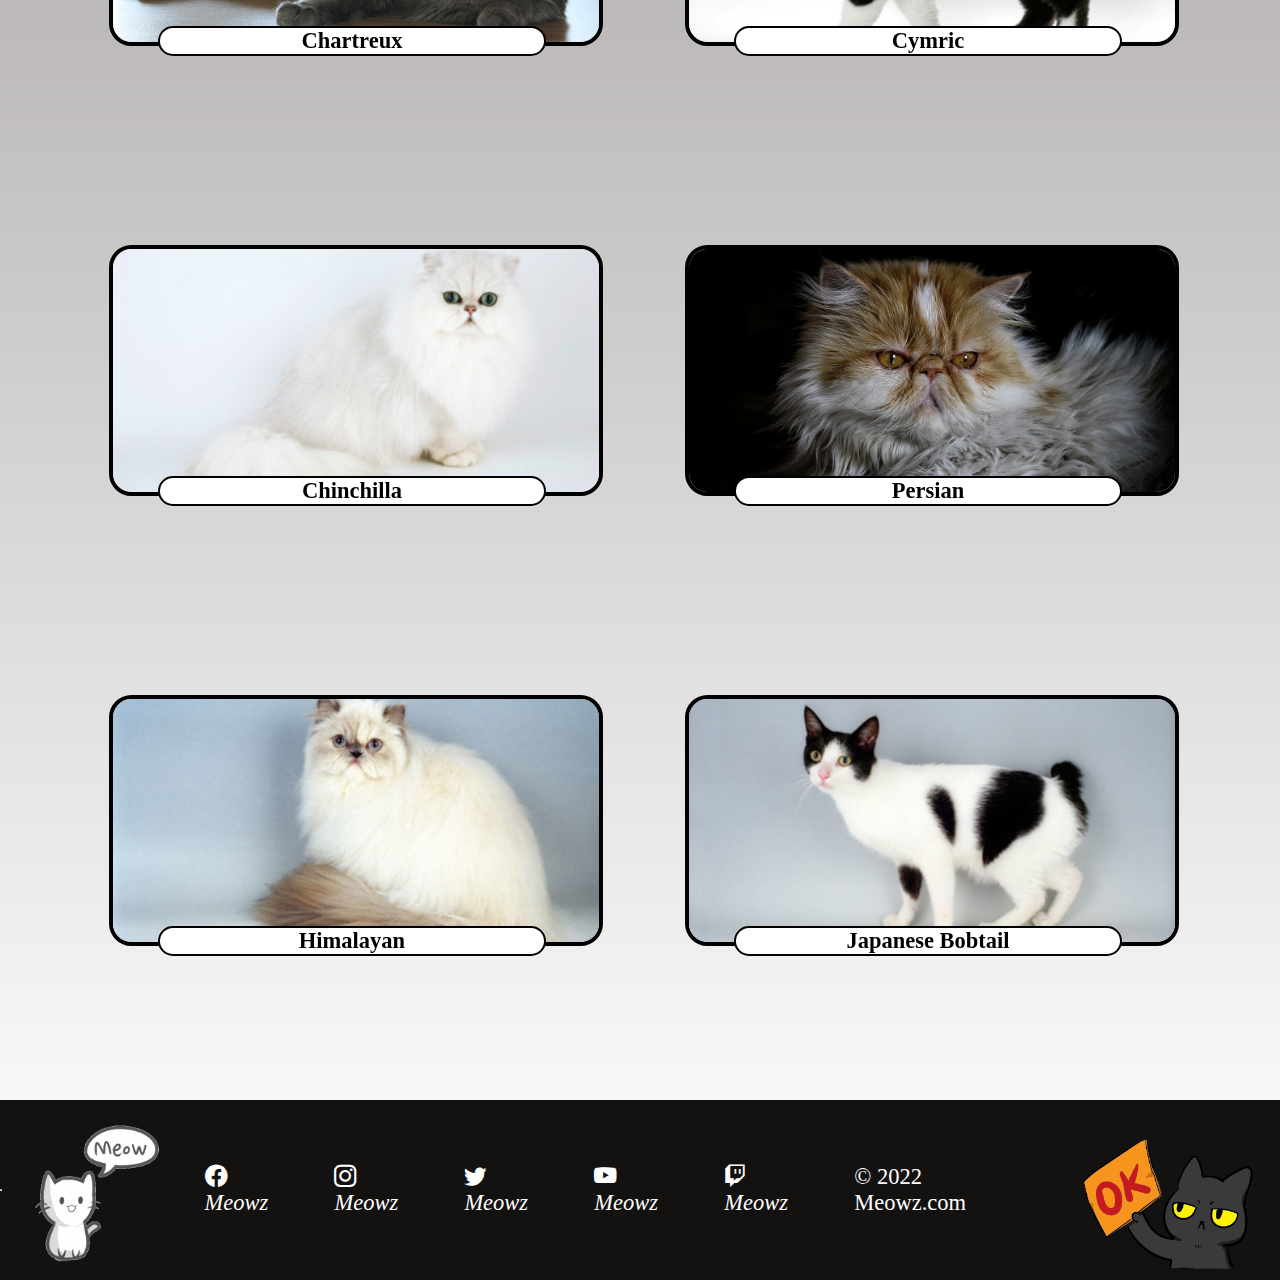
<file: breed.html>
<!DOCTYPE html>
<html lang="en">
<head>
    <meta charset="UTF-8">
    <meta http-equiv="X-UA-Compatible" content="IE=edge">
    <meta name="viewport" content="width=device-width, initial-scale=1.0">
    <title>Meowz</title>
    <!-- main layout css -->
    <link rel="stylesheet" href="css/style.css">
    
    <!-- this page layout css -->
    <link rel="stylesheet" href="css/breed.css">

    <!-- Bootstrap -->
    <link href="https://cdn.jsdelivr.net/npm/bootstrap@5.2.0-beta1/dist/css/bootstrap.min.css" rel="stylesheet" integrity="sha384-0evHe/X+R7YkIZDRvuzKMRqM+OrBnVFBL6DOitfPri4tjfHxaWutUpFmBp4vmVor" crossorigin="anonymous">
   
    <!-- Javascript -->
    <script src="https://cdn.jsdelivr.net/npm/bootstrap@5.2.0-beta1/dist/js/bootstrap.bundle.min.js" integrity="sha384-pprn3073KE6tl6bjs2QrFaJGz5/SUsLqktiwsUTF55Jfv3qYSDhgCecCxMW52nD2" crossorigin="anonymous"></script>
  
    <!-- Icon -->
    <link rel="stylesheet" href="https://cdn.jsdelivr.net/npm/bootstrap-icons@1.5.0/font/bootstrap-icons.css">
    <link rel="stylesheet" href="https://use.fontawesome.com/releases/v5.8.1/css/all.css" integrity="sha384-50oBUHEmvpQ+1lW4y57PTFmhCaXp0ML5d60M1M7uH2+nqUivzIebhndOJK28anvf" crossorigin="anonymous">
    
    <!-- Google search -->
    <script async src="https://cse.google.com/cse.js?cx=fe9ffb36a1f614d26"></script>
                
                
</head>
<body>
    <div id="home" class="main-div">
        <header>
            <a href="index.html"><img src="images/LOGO2.png" alt=""></a>
            <a href="index.html"><h1>Meowz</h1></a>
            
        </header>
        <nav>
            
            <div class="btn-group ">
                <a href="index.html" class="btn btn-lg btn-close-white"><i class="bi-house-fill"></i> Home</a>
                <a href="breed.html" class="btn btn-lg btn-close-white active"><i class="fas fa-cat"></i> Cat Breeds</a>
                <a href="gallery.html" class="btn btn-lg btn-close-white"><i class="bi-image-fill"></i> Gallery</a>
                <a class="btn btn-lg btn-close-white dropdown-toggle" data-bs-toggle="dropdown"><i class="fas fa-paw"></i> About Cats</a>
                <ul class="dropdown-menu">
                    <a href="abouthealth.html" class="dropdown-item btn">Health</a>
                    <a href="aboutbehavior.html" class="dropdown-item btn">Behavior</a>
                </ul>
                
            </div>

            <div class="search-bar ">
                <input class="form-control" type="text" placeholder="Search">
                <button class="btn btn-close-white"><i class="bi-search"></i></button>
                <!-- <div class="gcse-search"></div> -->
            </div>
            
        </nav>
        <main>
            <div class="breedsearch">   
                <form>
                    <input class="form-control" type="text" placeholder="Search by cat breed name">
                    <button class="btn btn-close-white"><i class="bi-search"></i></button>
                </form>
            </div>
            
            <div class="breedlist">
                <!-- ASIAN -->
                <div id="cat1" class="flipcards">
                    <div class="flipcardinner">
                        <div class="flipcardfront">
                            <img src="images/breed/asian.png" alt="Asian">
                            <h3>Asian</h3>
                        </div>
                            
                        <div class="flipcardback">
                            <h4>Asian</h4>
                            <p>The Asian breed developed from the Burmese breed. Cats come in a variety of coat colours and patterns with a short easy to care for coat. This breed can be quite talkative and active.</p>                          
                        </div>
                    </div>
                </div>
                <!-- BALANESE -->
                <div id="cat2" class="flipcards">
                    <div class="flipcardinner">
                        <div class="flipcardfront">
                            <img src="images/breed/balinese.png" alt="balinese">
                            <h3>Balinese</h3>
                        </div>
                            
                        <div class="flipcardback">
                            <h4>Balanise</h4>
                            <p>
                                The Balinese is basically a longhaired Siamese having similar blue eyes and colour ‘points’. They have a similar active character and some can be demanding. The coat is of intermediate length and silky.
                            </p>
                        </div>
                    </div>
                </div>
                <!-- BENGAL -->
                <div id="cat3" class="flipcards">
                    <div class="flipcardinner">
                        <div class="flipcardfront">
                            <img src="images/breed/bengal.jpg" alt="bengal">
                            <h3>Bengal</h3>
                        </div>
                            
                        <div class="flipcardback">
                            <h4>Bengal</h4>
                            <p>
                                Originally a cross between Asian Leopard cats and domestic cats to make an attractive coat pattern in a variety of colours. The coat is short and easy to care for. Although originally bred as a hybrid cat, it is now accepted as a domestic breed. Bengals can be very active, noisy and demanding
                            </p>
                        </div>
                    </div>
                </div>
                <!-- BURMESE -->
                <div id="cat4" class="flipcards">
                    <div class="flipcardinner">
                        <div class="flipcardfront">
                            <img src="images/breed/Burmese.png" alt="Burmese">
                            <h3>Burmese</h3>
                        </div>
                            
                        <div class="flipcardback">
                           <h4>Burmese</h4>
                           <p>
                                A popular interactive breed which can be quite demanding. Has a short dense coat which comes in a variety of colours and eyes can be of any shade of yellow from chartreuse to amber, with golden yellow preferred.
                            </p>
                        </div>
                    </div>
                </div>
                <!-- CHARTREUX -->
                <div id="cat5" class="flipcards">
                    <div class="flipcardinner">
                        <div class="flipcardfront">
                            <img src="images/breed/Chartreux.png" alt="Chartreux">
                            <h3>Chartreux</h3>
                        </div>
                            
                        <div class="flipcardback">
                            <h4>Chartreux</h4>
                            <p>
                                Blue-grey colour with orange or copper coloured eyes. They have a thick, dense coat with a hard, water-repellent outer layer and a soft, warm undercoat.
                            </p>
                        </div>
                    </div>
                </div>
                <!-- CYMRIC -->
                <div id="cat6" class="flipcards">
                    <div class="flipcardinner">
                        <div class="flipcardfront">
                            <img src="images/breed/cymric.jpg" alt="Cymric">
                            <h3>Cymric</h3>
                        </div>
                            
                        <div class="flipcardback">
                           <h4>Cymric</h4>
                           <p>
                                The Cymric is a longer haired version of the Manx cat which is characterised by its lack of a tail. Similar to the Manx cat, litters of Cymric kittens can have stumpy tails of various lengths (classed as rumpy-risers, stumpies, and longies) or no tails at all (rumpy). Cymrics come in many colours and patterns.
                            </p>
                        </div>
                    </div>
                </div>
                <!-- CHINCHINILLA -->
                <div id="cat7" class="flipcards">
                    <div class="flipcardinner">
                        <div class="flipcardfront">
                            <img src="images/breed/Chinchilla.jpg" alt="Chinchilla">
                            <h3>Chinchilla</h3>
                        </div>
                            
                        <div class="flipcardback">
                            <h4>Chinchilla</h4>
                            <P>
                                The Chinchilla is really a specific type of Persian with a white coat tipped with black, and green eyes. It has the same ultra thick undercoat and long coat which needs a great deal of attention to keep it from knotting up.
                            </P>
                        </div>
                    </div>
                </div>
                <!-- PERSIAN -->
                <div id="cat8" class="flipcards">
                    <div class="flipcardinner">
                        <div class="flipcardfront">
                            <img src="images/breed/Persian.png" alt="Persian">
                            <h3>Persian</h3>
                        </div>
                            
                        <div class="flipcardback">
                           <h4>Persian</h4>
                           <p>
                                The Persian has a stocky body and flat-faced appearance. It is also characterised by a very long coat with a very thick undercoat which requires a huge commitment in terms of owner grooming – the cat cannot keep this matt-free on its own. It comes in a variety of colours.
                            </p>
                        </div>
                    </div>
                </div>
                <!-- HIMALAYAN -->
                <div id="cat9" class="flipcards">
                    <div class="flipcardinner">
                        <div class="flipcardfront">
                            <img src="images/breed/himalayan.jpg" alt="Himalayan">
                            <h3>Himalayan</h3>
                        </div>
                            
                        <div class="flipcardback">
                            <h4>Himalayan</h4>
                            <P>
                                The Himalayan cat is a longhaired breed in the USA very similar to the Persian (it is considered to be a type of Persian in other countries). With blue eyes and its point colouration, which were derived from the crossing of the Persian with the Siamese.
                            </P>
                        </div>
                    </div>
                </div>
                <!-- Japanese Bobtail -->

                <div id="cat10" class="flipcards">
                    <div class="flipcardinner">
                        <div class="flipcardfront">
                            <img src="images/breed/japanese-bobtail.jpg" alt="Japanese Bobtail">
                            <h3>Japanese Bobtail</h3>
                        </div>
                            
                        <div class="flipcardback">
                           <h4>Japanese Bobtail</h4>
                           <p>
                                Distinguished by its bobtail which, when carried normally, only extends about 5 to 8 cm. When the cat is relaxed the tail is carried upright. The coat can be short or long.
                            </p>
                        </div>
                    </div>
                </div>

            </div>

        </main>
        
        <footer>
            <hr>
            <img src="images/gifs/gif6.gif" alt="">
            <div>
                <a href=""><p><i class="bi-facebook">Meowz</i></p></a>
                <a href=""><p><i class="bi-instagram">Meowz</i></p></a>
                <a href=""><p><i class="bi-twitter">Meowz</i></p></a>
                <a href=""><p><i class="bi-youtube">Meowz</i></p></a>
                <a href=""><p><i class="bi-twitch">Meowz</i></p></a>
                <a href="">© 2022 Meowz.com</a>
            </div>
            <img src="images/gifs/gif1.gif" alt="">
        </footer> 
        
    </div>
</body>
</html>
</file>
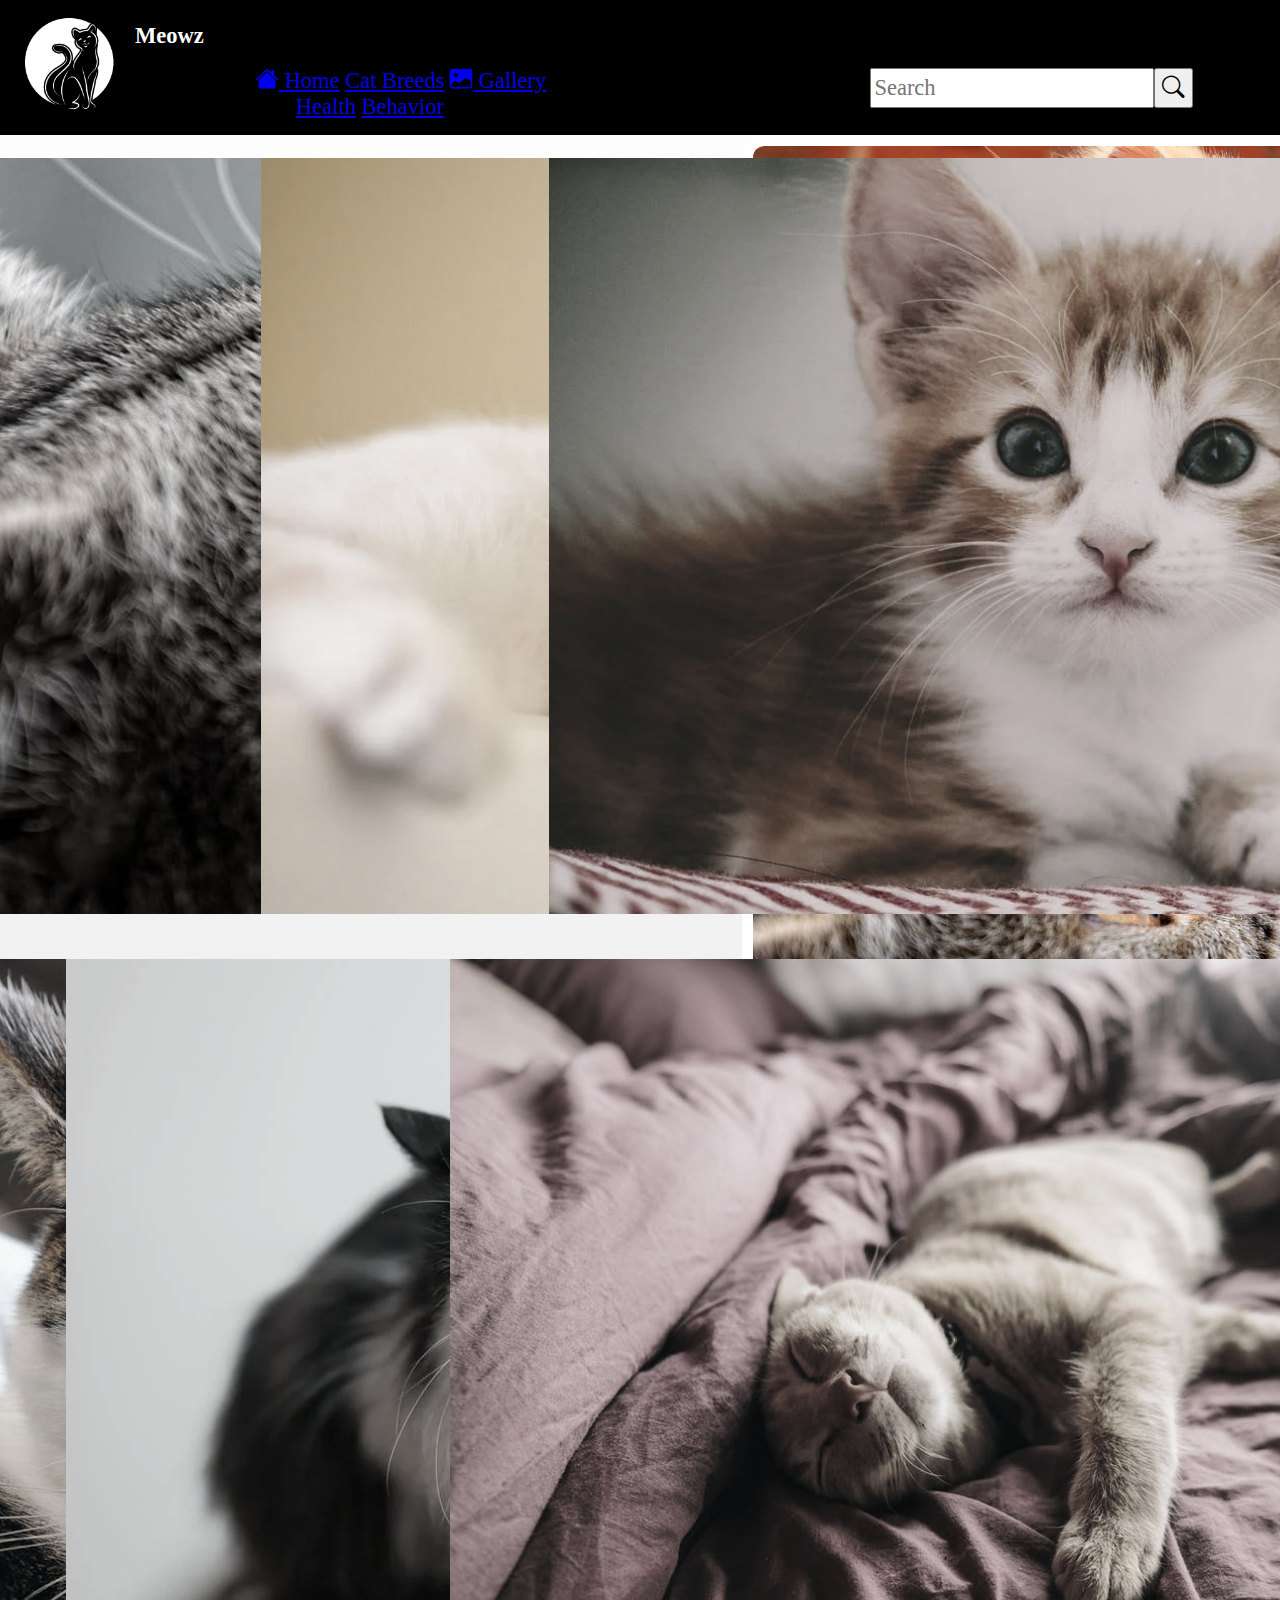
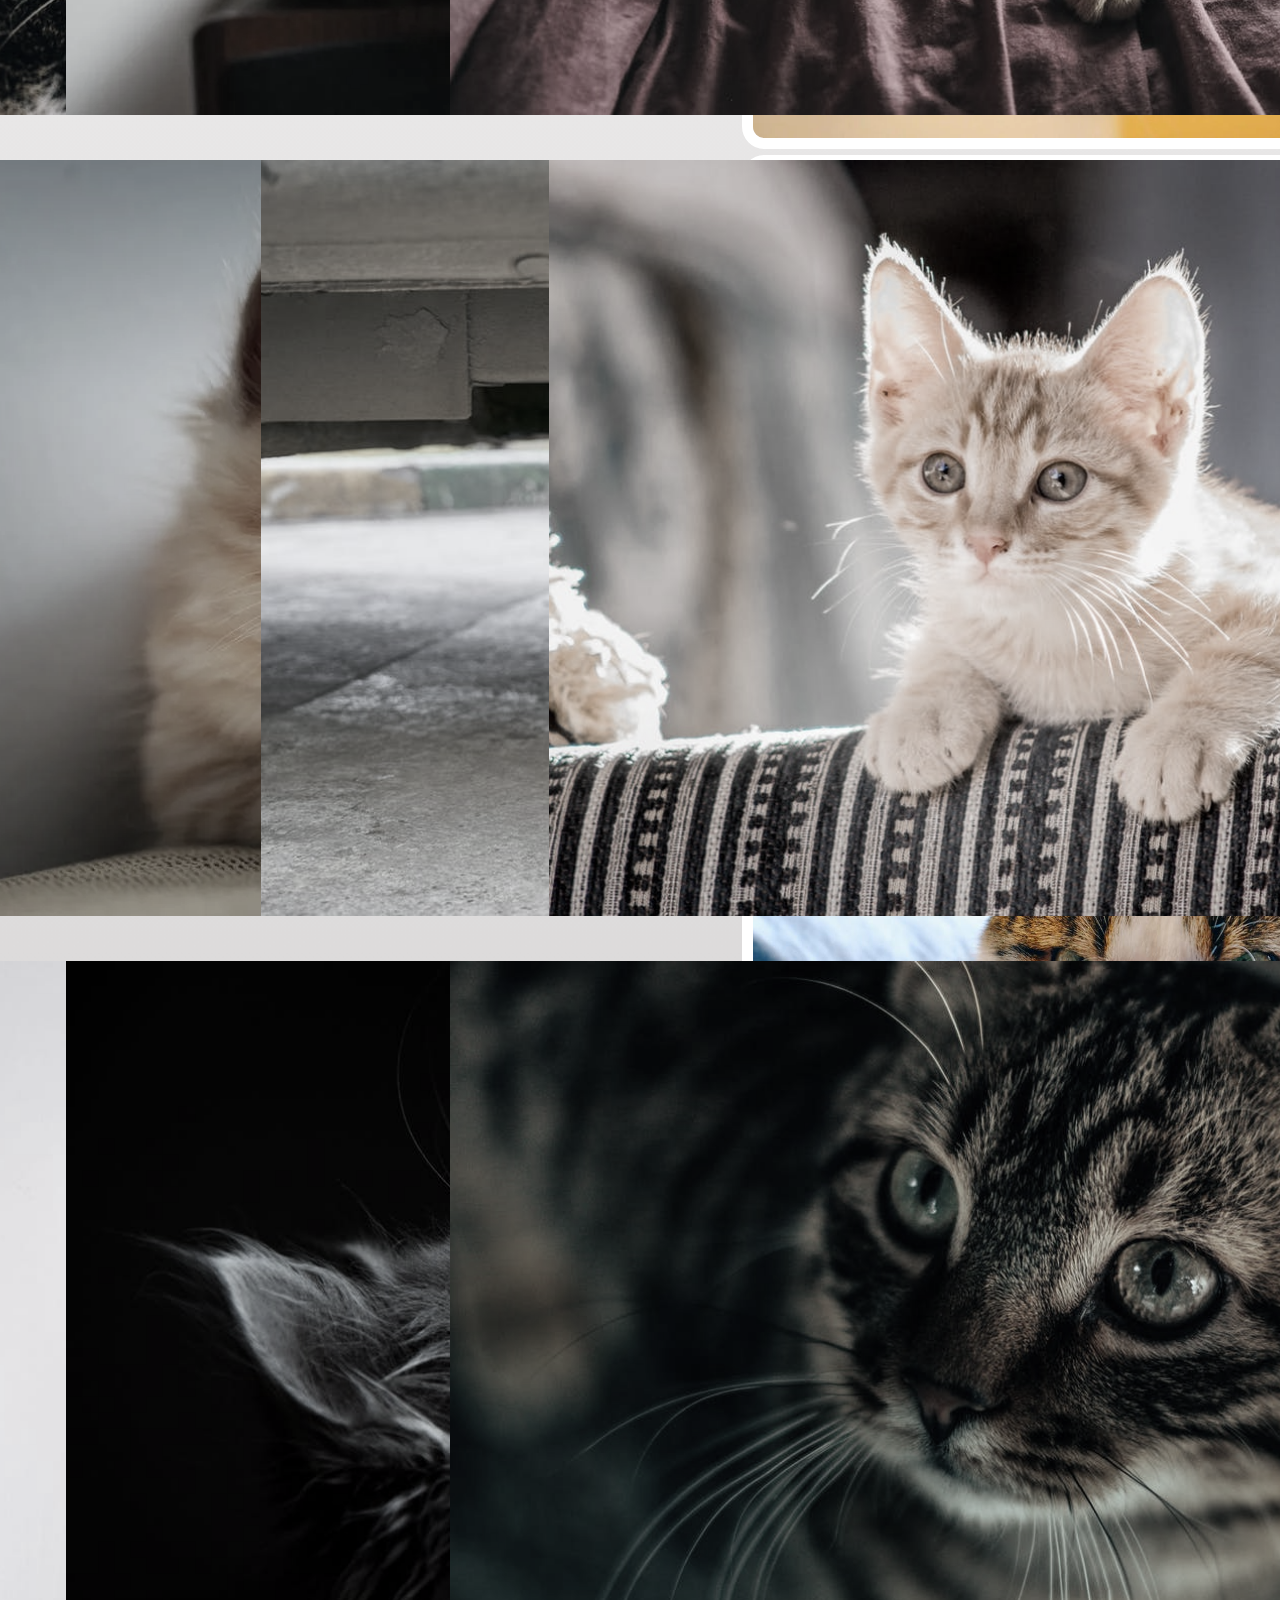
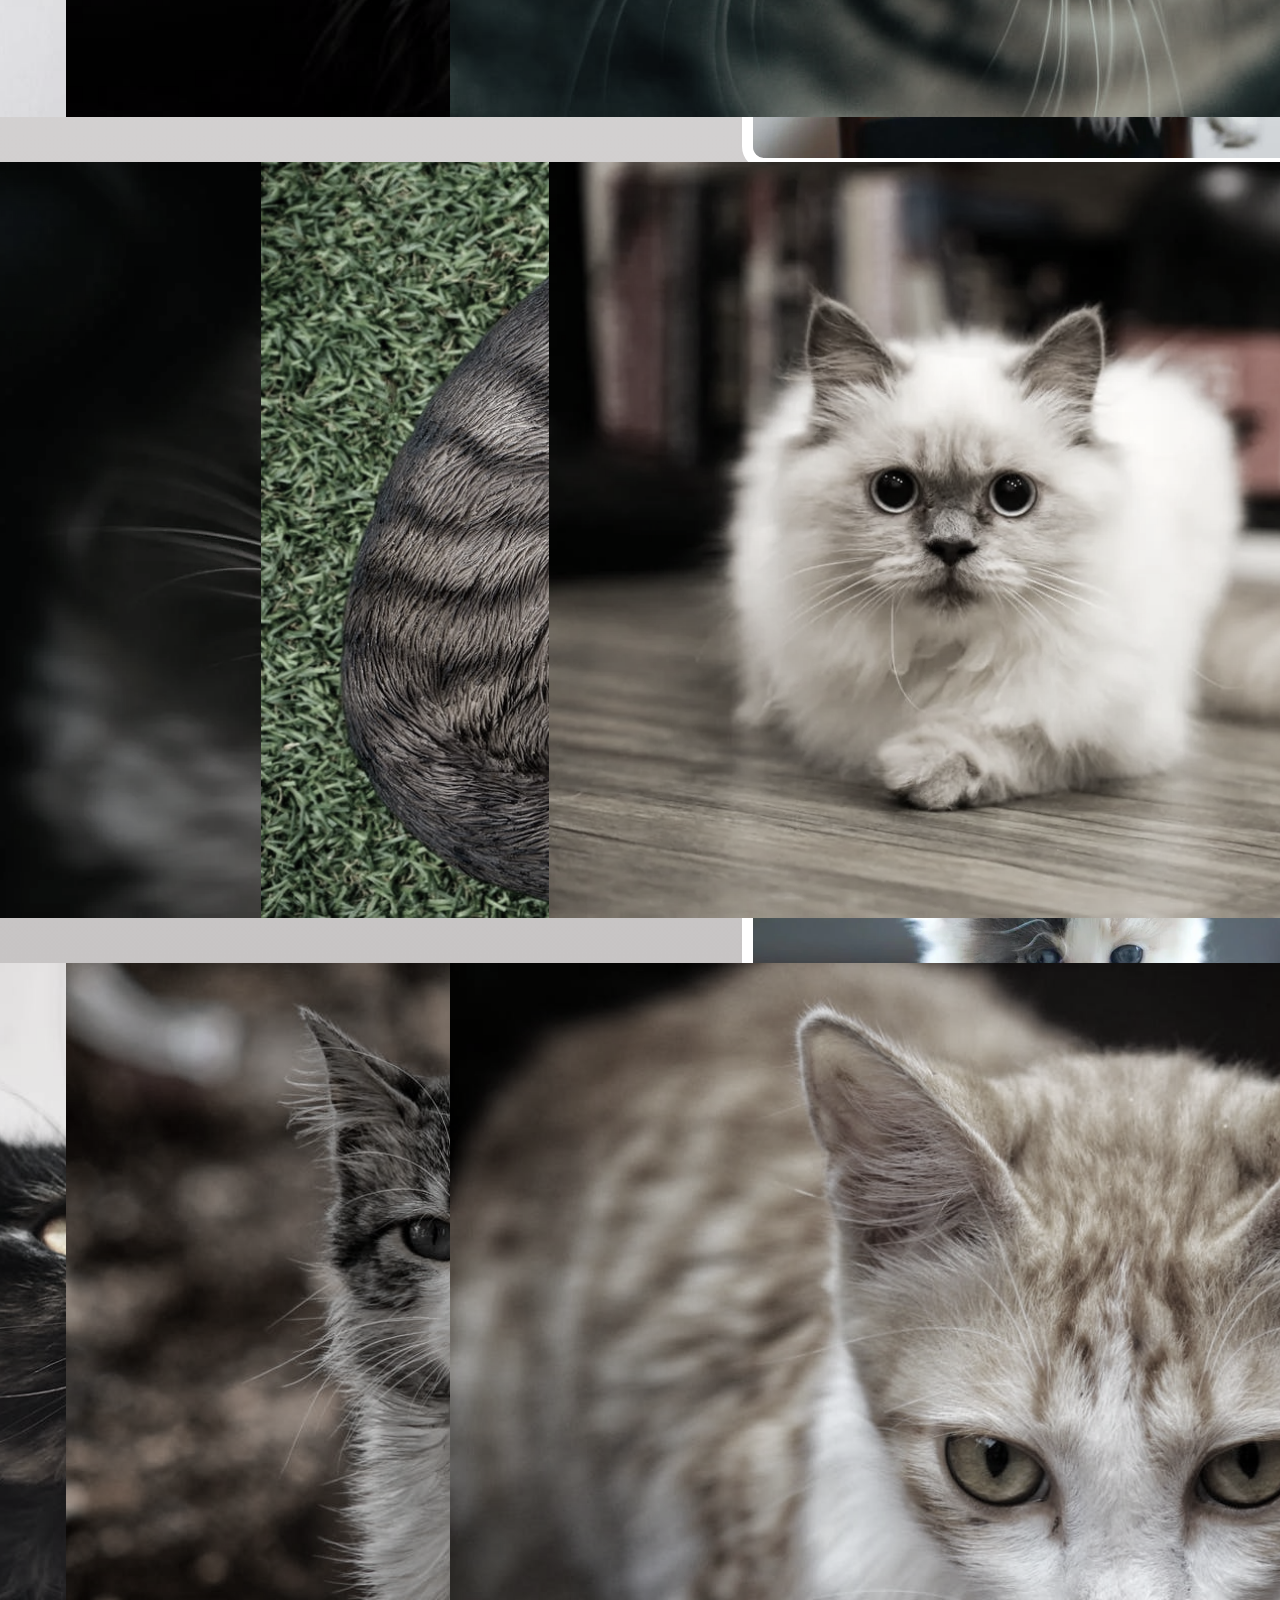
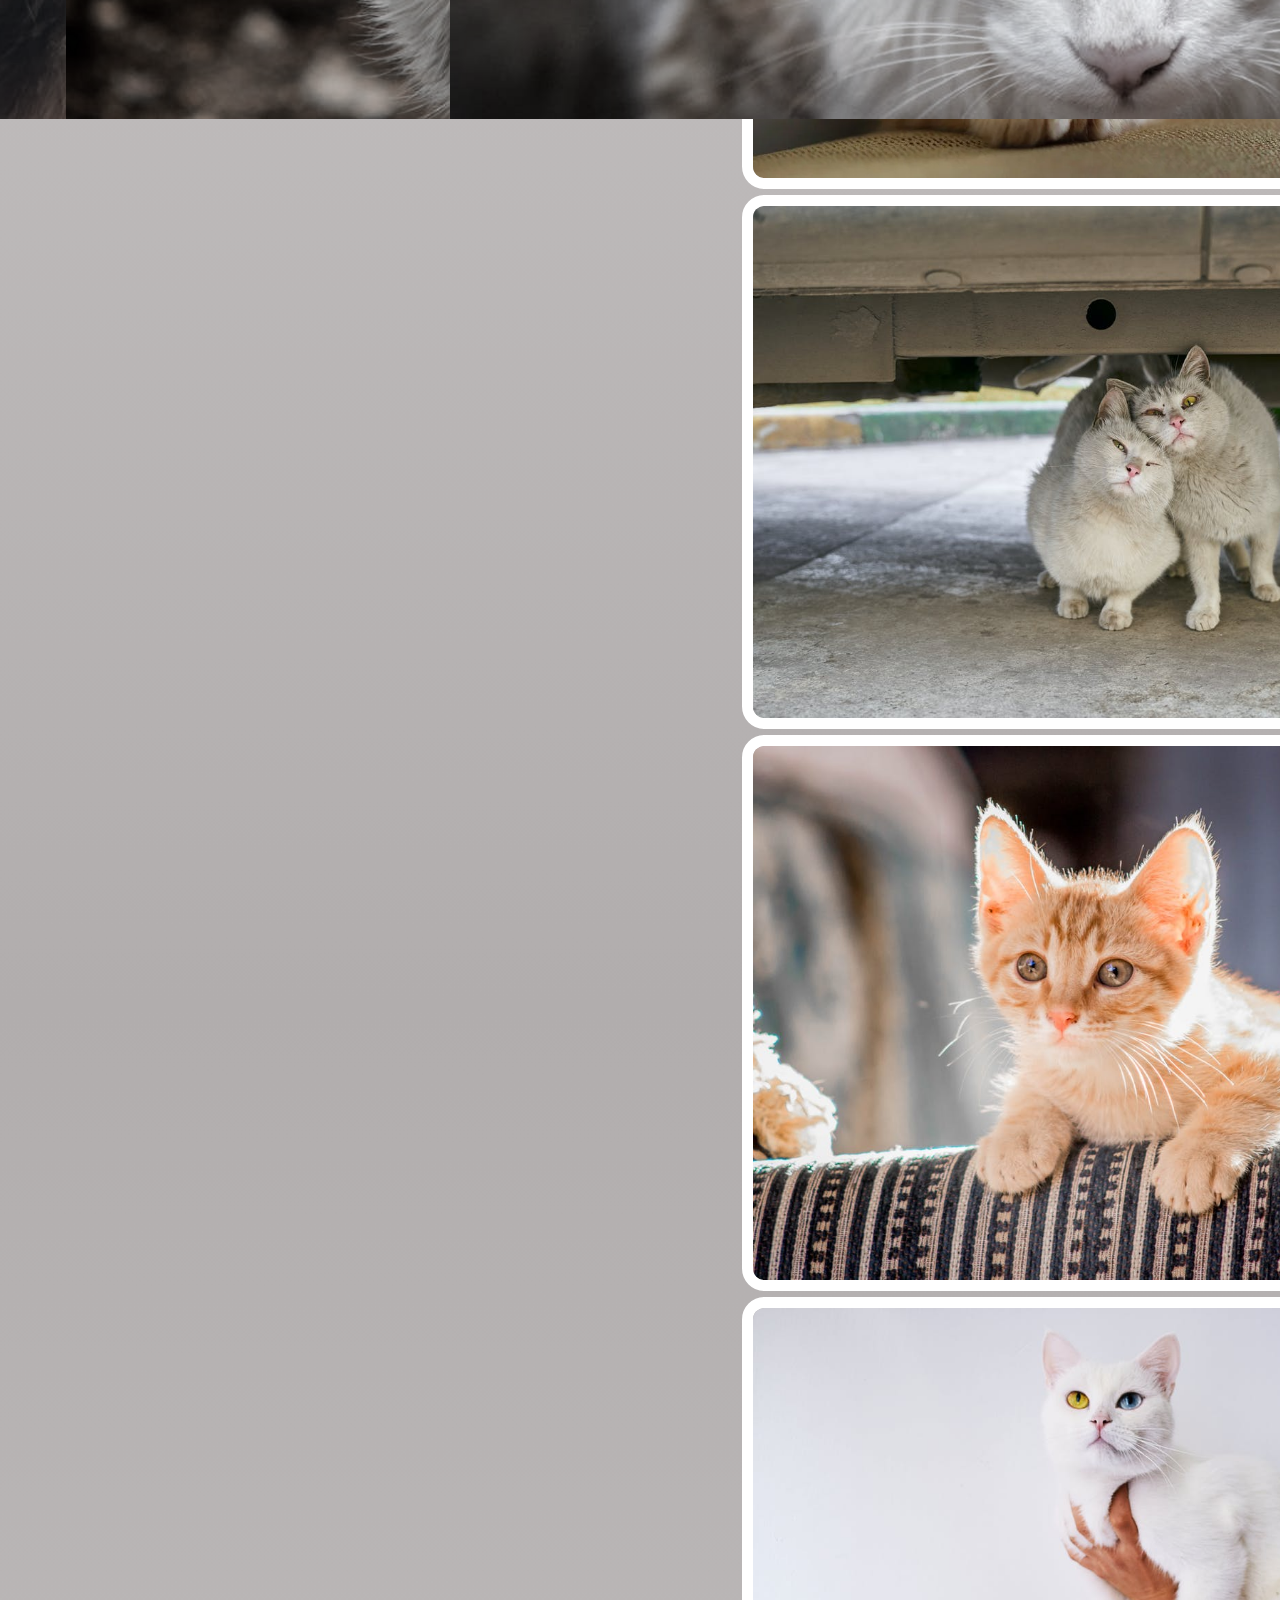
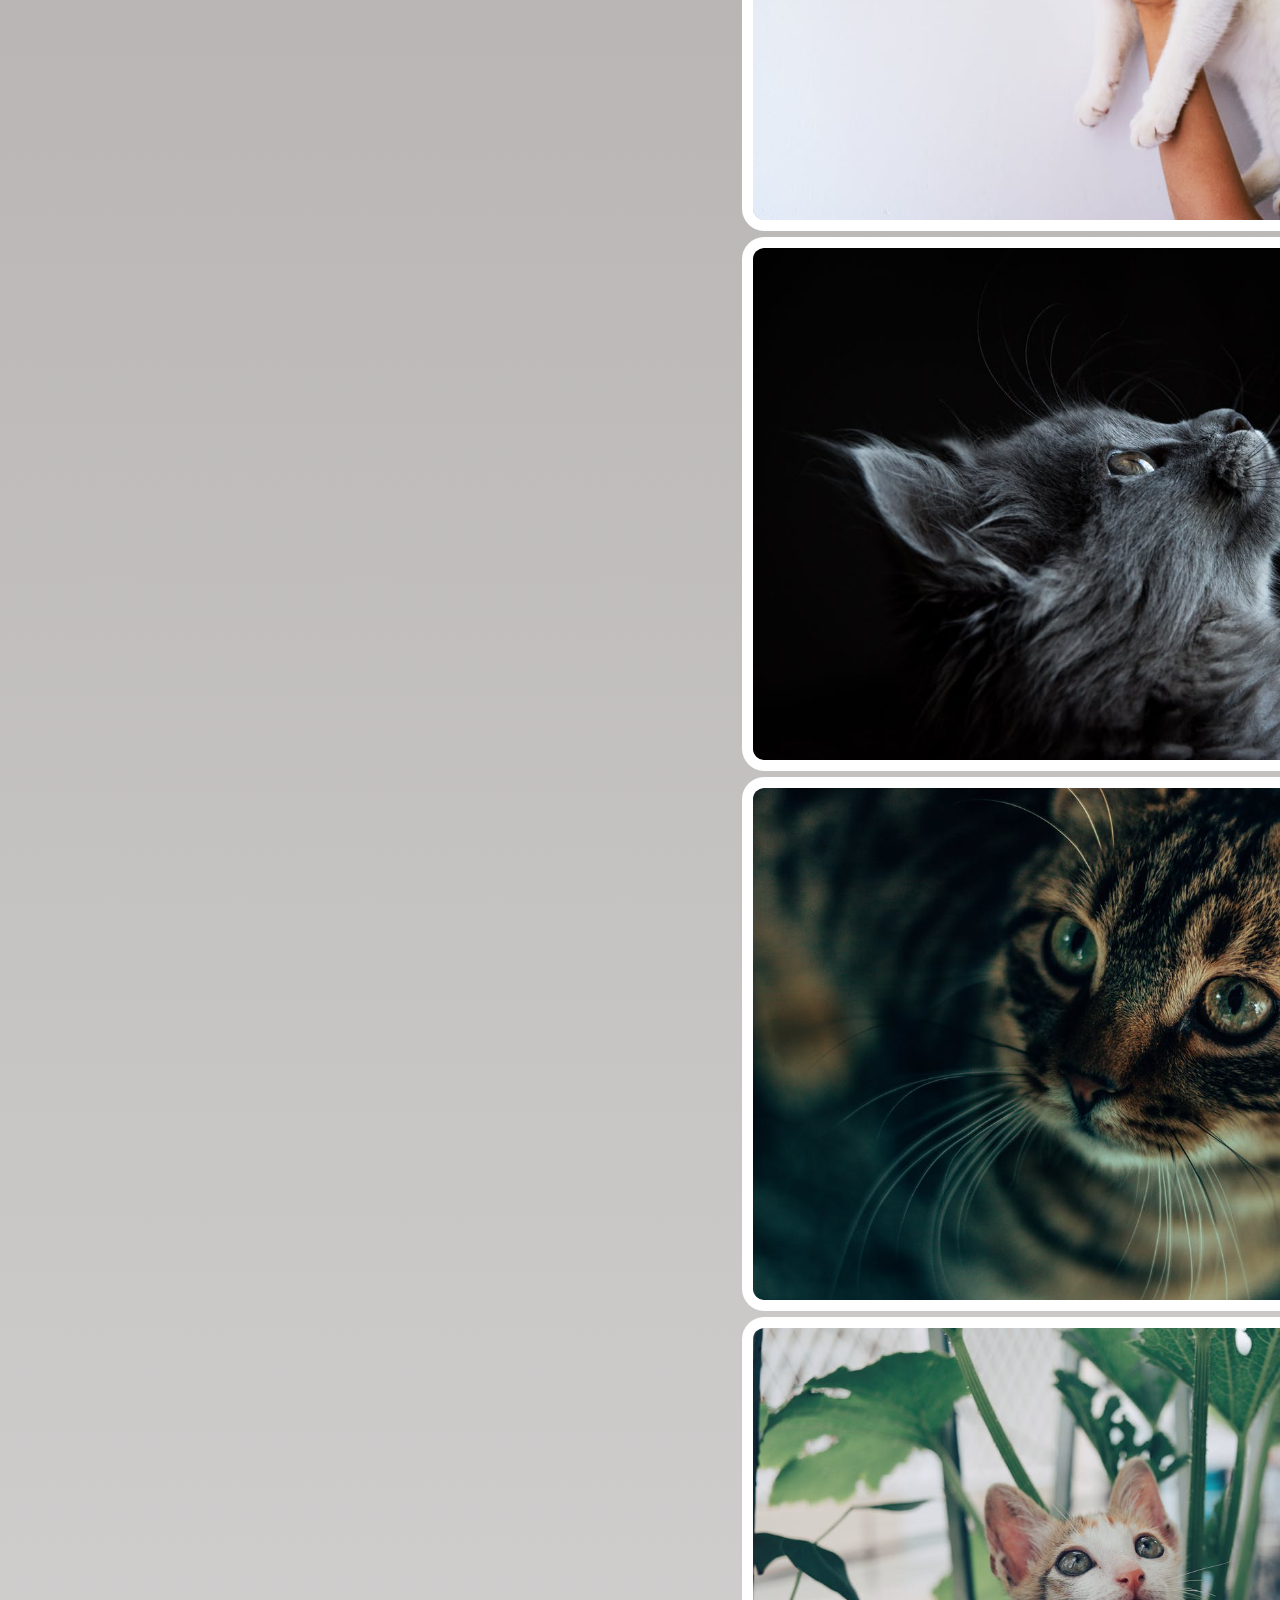
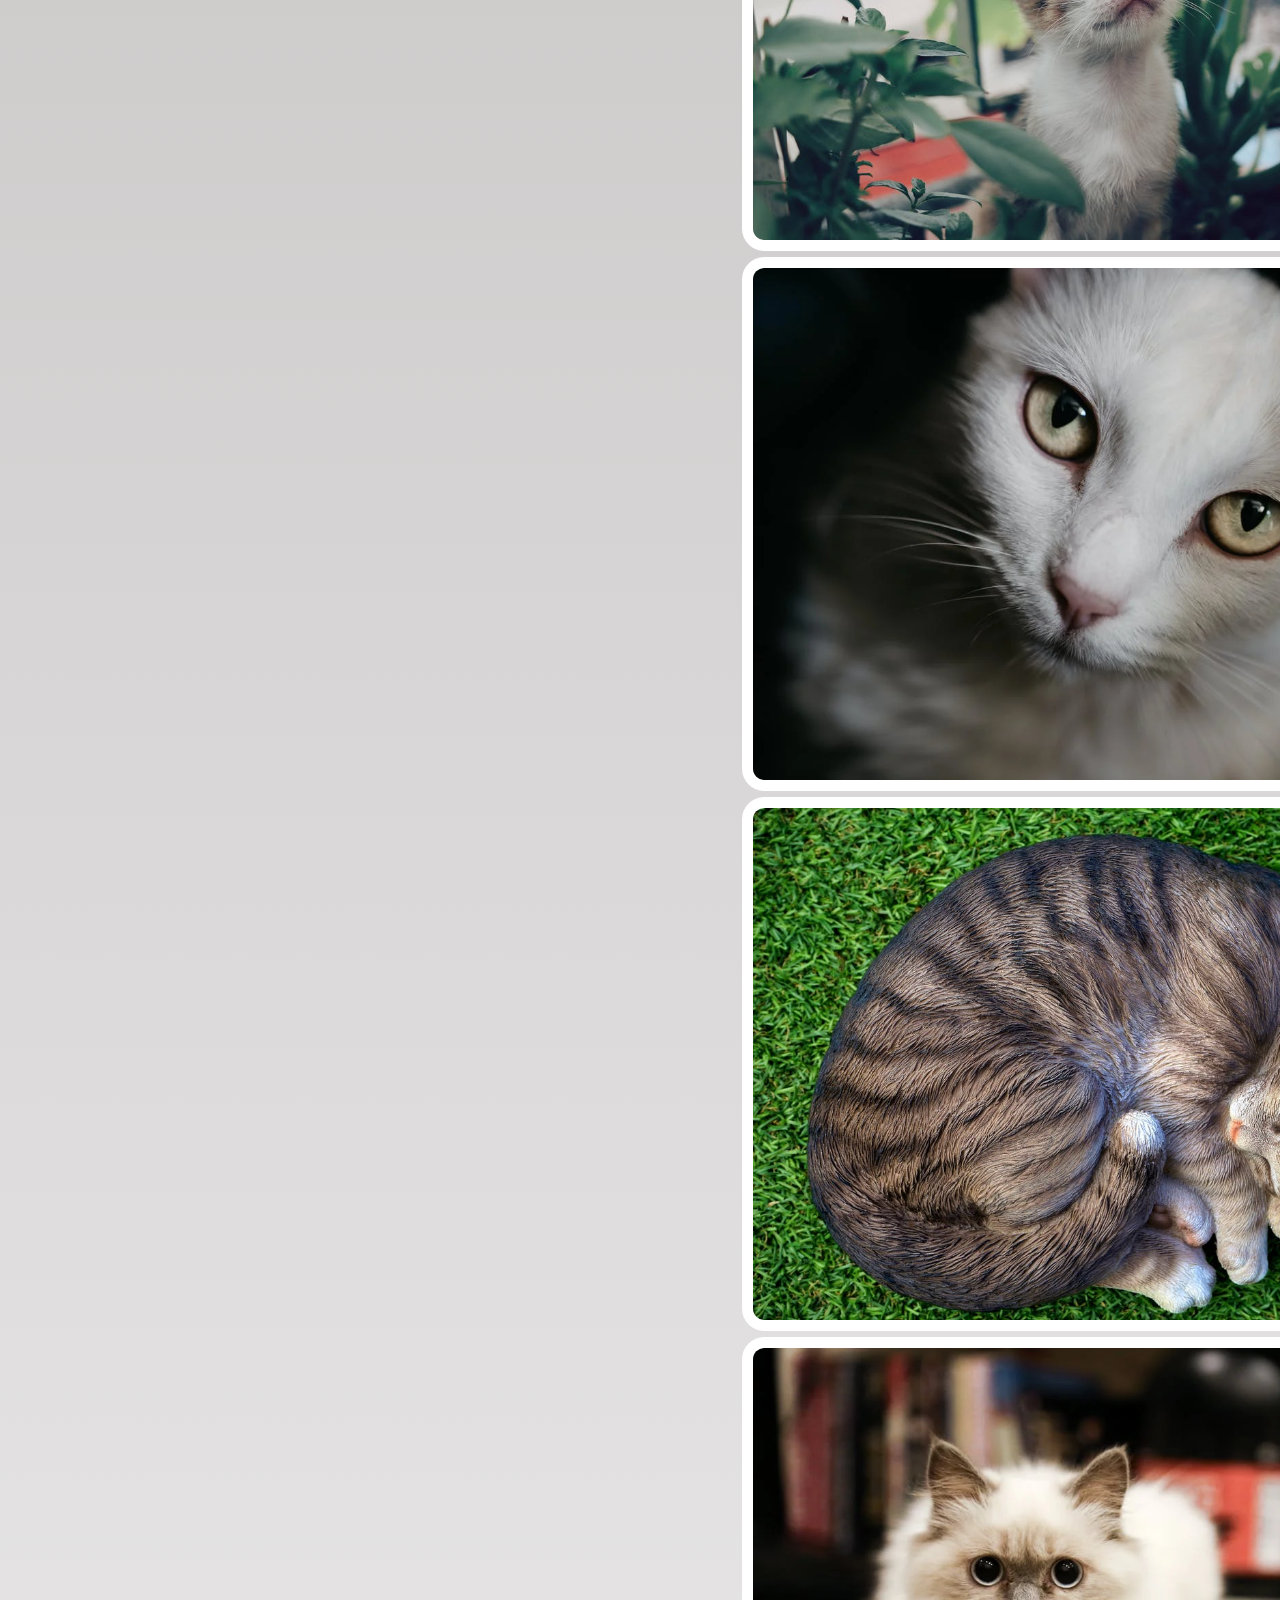
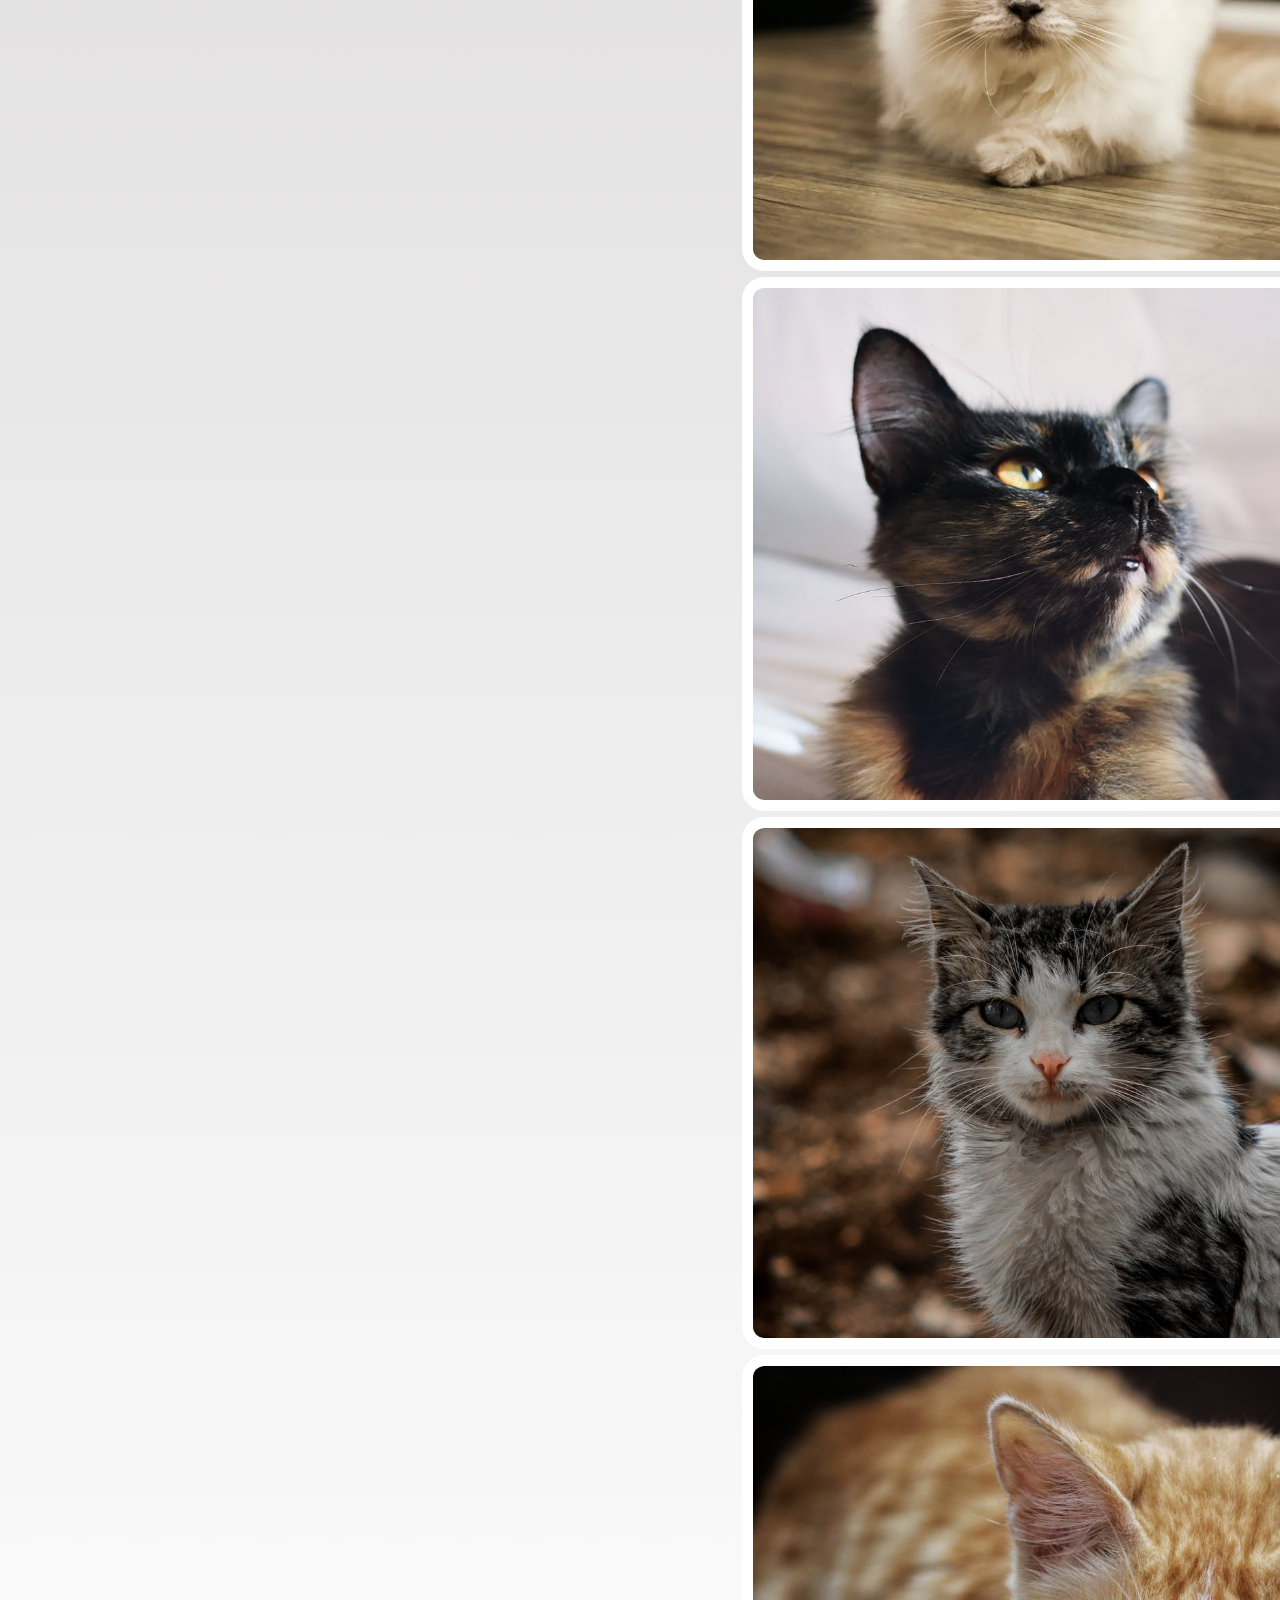
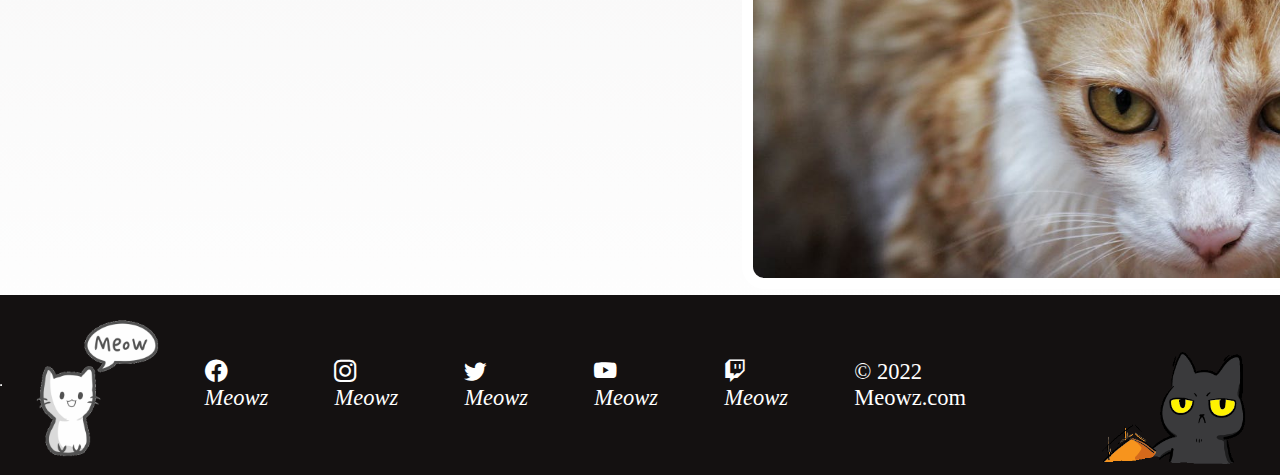
<file: gallery.html>
<!DOCTYPE html>
<html lang="en">
<head>
    <meta charset="UTF-8">
    <meta http-equiv="X-UA-Compatible" content="IE=edge">
    <meta name="viewport" content="width=device-width, initial-scale=1.0">
    <title>Meowz</title>
    <!-- main layout css -->
    <link rel="stylesheet" href="css/style.css">
    
    <!-- this page layout css -->
    <link rel="stylesheet" href="css/gallery.css">

    <!-- Bootstrap -->
    <link href="https://cdn.jsdelivr.net/npm/bootstrap@5.2.0-beta1/dist/css/bootstrap.min.css" rel="stylesheet" integrity="sha384-0evHe/X+R7YkIZDRvuzKMRqM+OrBnVFBL6DOitfPri4tjfHxaWutUpFmBp4vmVor" crossorigin="anonymous">
    
    <!-- Javascript -->
    <script src="https://cdn.jsdelivr.net/npm/bootstrap@5.2.0-beta1/dist/js/bootstrap.bundle.min.js" integrity="sha384-pprn3073KE6tl6bjs2QrFaJGz5/SUsLqktiwsUTF55Jfv3qYSDhgCecCxMW52nD2" crossorigin="anonymous"></script>
 
    <!-- Icon -->
    <link rel="stylesheet" href="https://cdn.jsdelivr.net/npm/bootstrap-icons@1.5.0/font/bootstrap-icons.css">
    <link rel="stylesheet" href="https://use.fontawesome.com/releases/v5.8.1/css/all.css" integrity="sha384-50oBUHEmvpQ+1lW4y57PTFmhCaXp0ML5d60M1M7uH2+nqUivzIebhndOJK28anvf" crossorigin="anonymous">
    
    <!-- Google search -->
    <script async src="https://cse.google.com/cse.js?cx=fe9ffb36a1f614d26"></script>
                
                
</head>
<body>
    <div class="main-div">
        <header id="head">
            <a href="index.html"><img src="images/LOGO2.png"></a>
            <a href="index.html"><h1>Meowz</h1></a>
            
        </header>
        <nav>
            
            <div class="btn-group ">
                <a href="index.html" class="btn btn-lg btn-close-white"><i class="bi-house-fill"></i> Home</a>
                <a href="breed.html" class="btn btn-lg btn-close-white"><i class="fas fa-cat"></i> Cat Breeds</a>
                <a href="gallery.html" class="btn btn-lg btn-close-white active"><i class="bi-image-fill"></i> Gallery</a>
                <a class="btn btn-lg btn-close-white dropdown-toggle" data-bs-toggle="dropdown"><i class="fas fa-paw"></i> About Cats</a>
                <ul class="dropdown-menu">
                    <a href="abouthealth.html" class="dropdown-item btn">Health</a>
                    <a href="aboutbehavior.html" class="dropdown-item btn">Behavior</a>
                </ul>
                
            </div>

            <div class="search-bar ">
                <input class="form-control " type="text" placeholder="Search">
                <button class="btn btn-close-white"><i class="bi-search"></i></button>
                <!-- <div class="gcse-search"></div> -->
            </div>
            
        </nav>
        <main>
            <div class="photo">
                <div class="top">
                    <div type="button" data-bs-toggle="modal" data-bs-target="#cat1">
                        <p><i class="bi-person"></i>Irene Lasus</p>
                        <img class="img-thumbnail" src="images/gallery/gallery1.jpeg">
                    </div>
                    <div type="button" data-bs-toggle="modal" data-bs-target="#cat2">
                        <p><i class="bi-person"></i>Pixabay</p>
                        <img class="img-thumbnail" src="images/gallery/gallery2.jpeg">
                    </div>
                    <div type="button" data-bs-toggle="modal" data-bs-target="#cat3">
                        <p><i class="bi-person"></i>Cong H</p>
                        <img class="img-thumbnail" src="images/gallery/gallery3.jpeg">
                    </div>
                    <div type="button" data-bs-toggle="modal" data-bs-target="#cat4">
                        <p><i class="bi-person"></i>Larissa Barbosa</p>
                        <img class="img-thumbnail" src="images/gallery/gallery4.jpeg">
                    </div>
                </div>
                <div class="btm">
                    <div type="button" data-bs-toggle="modal" data-bs-target="#cat5">
                        <p><i class="bi-person"></i> Francesco Ungaro</p>
                        <img class="img-thumbnail" src="images/gallery/gallery5.jpeg">
                    </div>
                    <div type="button" data-bs-toggle="modal" data-bs-target="#cat6">
                        <p><i class="bi-person"></i> Pixabay</p>
                        <img class="img-thumbnail" src="images/gallery/gallery6.jpeg">
                    </div>
                    <div type="button" data-bs-toggle="modal" data-bs-target="#cat7">
                        <p><i class="bi-person"></i>Dương Nhân</p>
                        <img class="img-thumbnail" src="images/gallery/gallery7.jpeg">
                    </div>
                </div>
                <div class="top">
                    <div type="button" data-bs-toggle="modal" data-bs-target="#cat8">
                        <p><i class="bi-person"></i>Cats Coming</p>
                        <img class="img-thumbnail" src="images/gallery/gallery8.jpeg">
                    </div>
                    <div type="button" data-bs-toggle="modal" data-bs-target="#cat9">
                        <p><i class="bi-person"></i>Quang Nguyen Vinh</p>
                        <img class="img-thumbnail" src="images/gallery/gallery9.jpeg">
                    </div>
                    <div type="button" data-bs-toggle="modal" data-bs-target="#cat10">
                        <p><i class="bi-person"></i>Aleksandr Nadyoj</p>
                        <img class="img-thumbnail" src="images/gallery/gallery10.jpeg">
                    </div>
                    <div type="button" data-bs-toggle="modal" data-bs-target="#cat11">
                        <p><i class="bi-person"></i>samer daboul</p>
                        <img class="img-thumbnail" src="images/gallery/gallery11.jpeg">
                    </div>
                </div>
                <div class="btm">
                    <div type="button" data-bs-toggle="modal" data-bs-target="#cat12">
                        <p><i class="bi-person"></i>Dids</p>
                        <img class="img-thumbnail" src="images/gallery/gallery12.jpeg">
                    </div>
                    <div type="button" data-bs-toggle="modal" data-bs-target="#cat13">
                        <p><i class="bi-person"></i>Snapwire</p>
                        <img class="img-thumbnail" src="images/gallery/gallery13.jpeg">
                    </div>
                    <div type="button" data-bs-toggle="modal" data-bs-target="#cat14">
                        <p><i class="bi-person"></i>Levent Simsek</p>
                        <img class="img-thumbnail" src="images/gallery/gallery14.jpeg">
                    </div>
                </div>
                <div class="top">
                    <div type="button" data-bs-toggle="modal" data-bs-target="#cat15">
                        <p><i class="bi-person"></i>Tuong Chopper</p>
                        <img class="img-thumbnail" src="images/gallery/gallery15.jpeg">
                    </div>
                    <div type="button" data-bs-toggle="modal" data-bs-target="#cat16">
                        <p><i class="bi-person"></i>Gabriel Maia</p>
                        <img class="img-thumbnail" src="images/gallery/gallery16.jpeg">
                    </div>
                    <div type="button" data-bs-toggle="modal" data-bs-target="#cat17">
                        <p><i class="bi-person"></i> Mike B</p>
                        <img class="img-thumbnail" src="images/gallery/gallery17.jpeg">
                    </div>
                    <div type="button" data-bs-toggle="modal" data-bs-target="#cat18">
                        <p><i class="bi-person"></i>Tranmautritam</p>
                        <img class="img-thumbnail" src="images/gallery/gallery18.jpeg">
                    </div>
                </div>
                <div class="btm">
                    <div id="catid19" type="button" data-bs-toggle="modal" data-bs-target="#cat19">
                        <p><i class="bi-person"></i>Dids</p>
                        <img class="img-thumbnail" src="images/gallery/gallery19.jpeg">
                    </div>
                    <div type="button" data-bs-toggle="modal" data-bs-target="#cat20">
                        <p><i class="bi-person"></i>samer daboul</p>
                        <img class="img-thumbnail" src="images/gallery/gallery20.jpeg">
                    </div>
                    <div type="button" data-bs-toggle="modal" data-bs-target="#cat21">
                        <p><i class="bi-person"></i> K U N A L</p>
                        <img class="img-thumbnail" src="images/gallery/gallery21.jpeg">
                    </div>
                </div>
            </div>

            <div class="photomodal">
                <div class="modal fade" id="cat1">
                    <div class="modal-dialog">
                        <img src="images/gallery/gallery1.jpeg" alt="">
                    </div>
                </div>
                <div class="modal fade" id="cat2">
                    <div class="modal-dialog">
                        <img src="images/gallery/gallery2.jpeg" alt="">
                    </div>
                </div>
                <div class="modal fade" id="cat3">
                    <div class="modal-dialog">
                        <img src="images/gallery/gallery3.jpeg" alt="">
                    </div>
                </div>
                <div class="modal fade" id="cat4">
                    <div class="modal-dialog">
                        <img src="images/gallery/gallery4.jpeg" alt="">
                    </div>
                </div>
                <div class="modal fade" id="cat5">
                    <div class="modal-dialog">
                        <img src="images/gallery/gallery5.jpeg" alt="">
                    </div>
                </div>
                <div class="modal fade" id="cat6">
                    <div class="modal-dialog">
                        <img src="images/gallery/gallery6.jpeg" alt="">
                    </div>
                </div>
                <div class="modal fade" id="cat7">
                    <div class="modal-dialog">
                        <img src="images/gallery/gallery7.jpeg" alt="">
                    </div>
                </div>
                <div class="modal fade" id="cat8">
                    <div class="modal-dialog">
                        <img src="images/gallery/gallery8.jpeg" alt="">
                    </div>
                </div>
                <div class="modal fade" id="cat9">
                    <div class="modal-dialog">
                        <img src="images/gallery/gallery9.jpeg" alt="">
                    </div>
                </div>
                <div class="modal fade" id="cat10">
                    <div class="modal-dialog">
                        <img src="images/gallery/gallery10.jpeg" alt="">
                    </div>
                </div>
                <div class="modal fade" id="cat11">
                    <div class="modal-dialog">
                        <img src="images/gallery/gallery11.jpeg" alt="">
                    </div>
                </div>
                <div class="modal fade" id="cat12">
                    <div class="modal-dialog">
                        <img src="images/gallery/gallery12.jpeg" alt="">
                    </div>
                </div>
                <div class="modal fade" id="cat13">
                    <div class="modal-dialog">
                        <img src="images/gallery/gallery13.jpeg" alt="">
                    </div>
                </div>
                <div class="modal fade" id="cat14">
                    <div class="modal-dialog">
                        <img src="images/gallery/gallery14.jpeg" alt="">
                    </div>
                </div>
                <div class="modal fade" id="cat15">
                    <div class="modal-dialog">
                        <img src="images/gallery/gallery15.jpeg" alt="">
                    </div>
                </div>
                <div class="modal fade" id="cat16">
                    <div class="modal-dialog">
                        <img src="images/gallery/gallery16.jpeg" alt="">
                    </div>
                </div>
                <div class="modal fade" id="cat17">
                    <div class="modal-dialog">
                        <img src="images/gallery/gallery17.jpeg" alt="">
                    </div>
                </div>
                <div class="modal fade" id="cat18">
                    <div class="modal-dialog">
                        <img src="images/gallery/gallery18.jpeg" alt="">
                    </div>
                </div>
                <div class="modal fade" id="cat19">
                    <div class="modal-dialog">
                        <img src="images/gallery/gallery19.jpeg" alt="">
                    </div>
                </div>
                <div class="modal fade" id="cat20">
                    <div class="modal-dialog">
                        <img src="images/gallery/gallery20.jpeg" alt="">
                    </div>
                </div>
                <div class="modal fade" id="cat21">
                    <div class="modal-dialog">
                        <img src="images/gallery/gallery21.jpeg" alt="">
                    </div>
                </div>
                
            </div>


        </main>

        <footer>
            <hr>
            <img src="images/gifs/gif6.gif" alt="">
            <div>
                <a href=""><p><i class="bi-facebook">Meowz</i></p></a>
                <a href=""><p><i class="bi-instagram">Meowz</i></p></a>
                <a href=""><p><i class="bi-twitter">Meowz</i></p></a>
                <a href=""><p><i class="bi-youtube">Meowz</i></p></a>
                <a href=""><p><i class="bi-twitch">Meowz</i></p></a>
                <a href="">© 2022 Meowz.com</a>
            </div>
            <img src="images/gifs/gif1.gif" alt="">
        </footer> 
        
    </div>
</body>
</html>
</file>
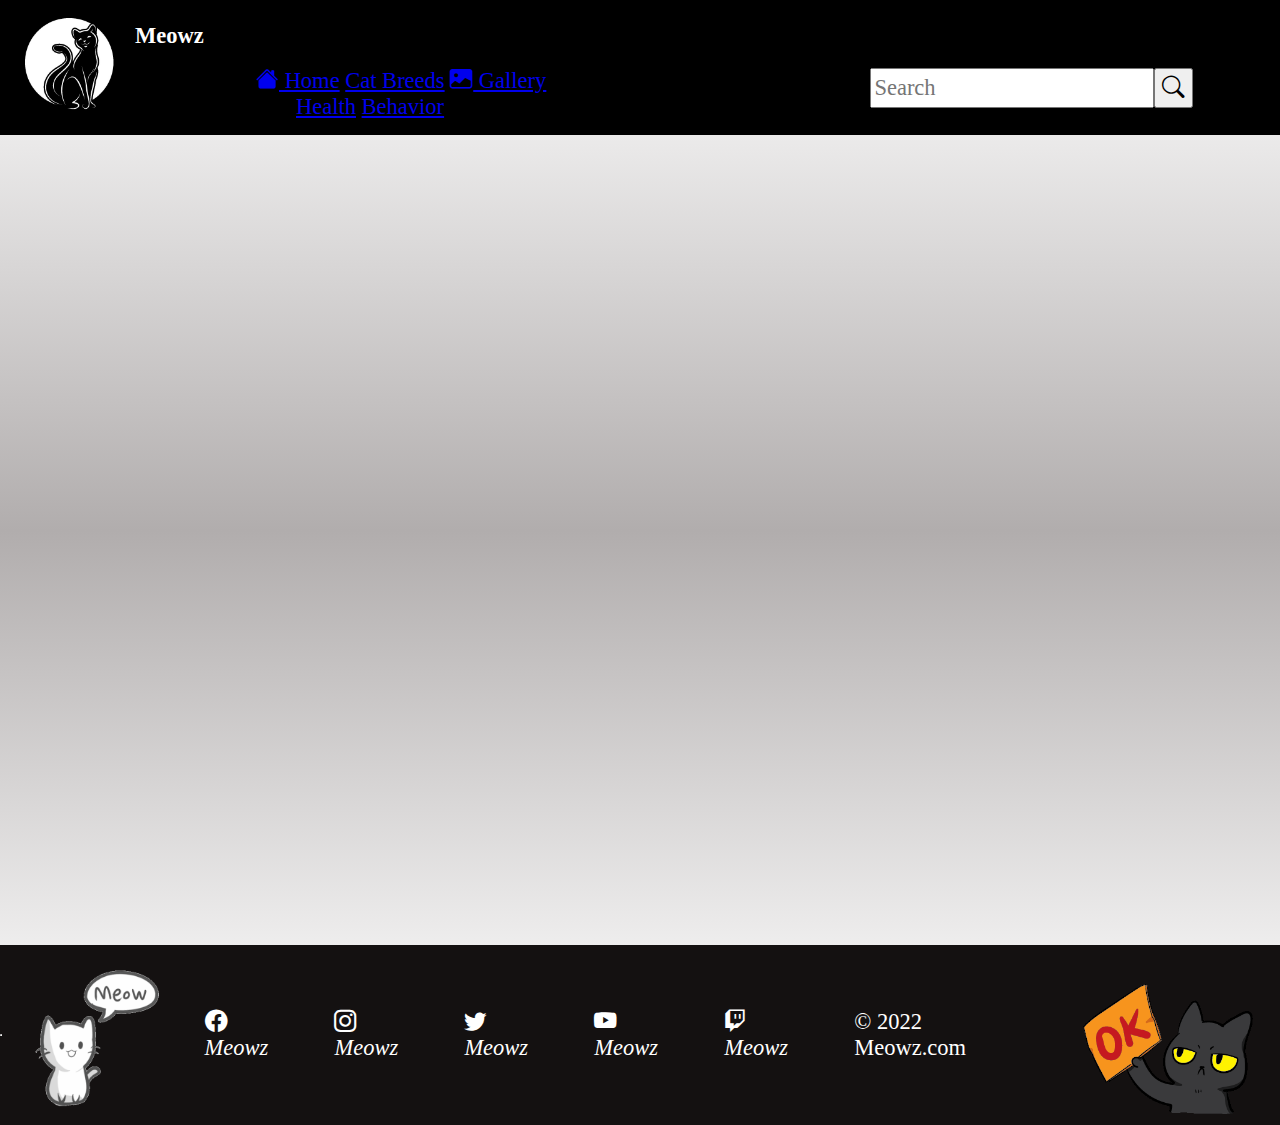
<file: pagelayout.html>
<!DOCTYPE html>
<html lang="en">
<head>
    <meta charset="UTF-8">
    <meta http-equiv="X-UA-Compatible" content="IE=edge">
    <meta name="viewport" content="width=device-width, initial-scale=1.0">
    <title>Meowz</title>
    <!-- main layout css -->
    <link rel="stylesheet" href="css/style.css">
    
    <!-- this page layout css -->
    <link rel="stylesheet" href="css/home.css">

    <!-- Bootstrap -->
    <link href="https://cdn.jsdelivr.net/npm/bootstrap@5.2.0-beta1/dist/css/bootstrap.min.css" rel="stylesheet" integrity="sha384-0evHe/X+R7YkIZDRvuzKMRqM+OrBnVFBL6DOitfPri4tjfHxaWutUpFmBp4vmVor" crossorigin="anonymous">
    
    <!-- Javascript -->
    <script src="https://cdn.jsdelivr.net/npm/bootstrap@5.2.0-beta1/dist/js/bootstrap.bundle.min.js" integrity="sha384-pprn3073KE6tl6bjs2QrFaJGz5/SUsLqktiwsUTF55Jfv3qYSDhgCecCxMW52nD2" crossorigin="anonymous"></script>
 
    <!-- Icon -->
    <link rel="stylesheet" href="https://cdn.jsdelivr.net/npm/bootstrap-icons@1.5.0/font/bootstrap-icons.css">
    <link rel="stylesheet" href="https://use.fontawesome.com/releases/v5.8.1/css/all.css" integrity="sha384-50oBUHEmvpQ+1lW4y57PTFmhCaXp0ML5d60M1M7uH2+nqUivzIebhndOJK28anvf" crossorigin="anonymous">
    
    <!-- Google search -->
    <script async src="https://cse.google.com/cse.js?cx=fe9ffb36a1f614d26"></script>

    <style>
        main{
            height:90vh;
        }
    </style>

</head>
<body>
    <div class="main-div">
        <!-- header -->
        <header>
            <a href="index.html"><img src="images/LOGO2.png"></a>
            <a href="index.html"><h1>Meowz</h1></a>   
        </header>

        <!-- nav -->
        <nav>
            <div class="btn-group ">
                <a href="index.html" class="btn btn-lg btn-close-white"><i class="bi-house-fill"></i> Home</a>
                <a href="breed.html" class="btn btn-lg btn-close-white"><i class="fas fa-cat"></i> Cat Breeds</a>
                <a href="gallery.html" class="btn btn-lg btn-close-white"><i class="bi-image-fill"></i> Gallery</a>
                <a class="btn btn-lg btn-close-white dropdown-toggle" data-bs-toggle="dropdown"><i class="fas fa-paw"></i> About Cats</a>
                <ul class="dropdown-menu">
                    <a href="abouthealth.html" class="dropdown-item btn">Health</a>
                    <a href="aboutbehavior.html" class="dropdown-item btn">Behavior</a>
                </ul> 
            </div>

            <div class="search-bar ">
                <input class="form-control " type="text" placeholder="Search">
                <button class="btn btn-close-white"><i class="bi-search"></i></button>
                <!-- <div class="gcse-search"></div> -->
            </div>
        </nav>

        <main>
            <!-- This main body -->
        </main>
        <!-- Footer -->
        <footer>
            <hr>
            <img src="images/gifs/gif6.gif" alt="">
            <div>
                <a href=""><p><i class="bi-facebook">Meowz</i></p></a>
                <a href=""><p><i class="bi-instagram">Meowz</i></p></a>
                <a href=""><p><i class="bi-twitter">Meowz</i></p></a>
                <a href=""><p><i class="bi-youtube">Meowz</i></p></a>
                <a href=""><p><i class="bi-twitch">Meowz</i></p></a>
                <a href="">© 2022 Meowz.com</a>
            </div>
            <img src="images/gifs/gif1.gif" alt="">
        </footer>    
    </div>
</body>
</html>
</file>
<file: css/style.css>
*{
    margin: 0;
    font-family: cursive;
    font-size: 2.5vh;
    /* border: 1px solid black; */
}
body{
    background-image: linear-gradient(rgb(255, 255, 255),rgb(177, 173, 173),white);
}

/* positioning the item using Grid template */
.main-div{
    display: grid;
    grid-template-areas: 
    "header nav"
    "main main"
    "footer footer";
    grid-template-columns:1fr 4fr;
    grid-template-rows:15vh 1fr 13vh;
}
/* all image will fit in their container */
img{
    height: 100%;
}


/* design for header */
header{
    grid-area: header;
    display: flex;
    background-color: #000000;
    position: sticky;
    top: 0;
    z-index:5
}
header a{
    height: 100%;
    color: rgb(255, 255, 255);
    text-decoration: none;
}
header h1{
    margin-top:  1rem;
}
header a:hover{
    color: rgb(255, 255, 255);
}

/* design for nav */
nav{
    grid-area: nav;
    display: grid;
    background-color: #000000;
    grid-template-areas: 
    ". ."
    "btn-group search-bar";
    grid-template-rows: 1fr 1fr;
    grid-template-columns: 3fr 2fr;
    position: sticky;
    top: 0;
    z-index:2
}
.btn-group{
    grid-area: btn-group;
    padding-bottom: .5rem;
}
.search-bar{
    grid-area: search-bar; 
    display: flex;
    height: 60%;
}



main{
    grid-area: main;   
}


footer{
    grid-area: footer;
    background-color: #141111;
    display: flex;
    align-items: center;
    justify-content: center;
    bottom: 0;
    height: 20vh;
}
footer div{
    display: flex;
}
footer a{
    margin: 1rem;
    color: rgb(255, 255, 255);
    text-decoration: none;
}

@media screen and (max-width:480px) {

    *{
        font-size: 1.5vh;
    }
    .main-div{
        grid-template-areas: 
    "header"
    "nav"
    "main "
    "footer ";
    grid-template-columns: 100%;
    grid-template-rows:10vh 8vh 1fr 10vh;
    
    }
    footer div{
        display: grid;
        grid-template-columns: 1fr 1fr 1fr;
    }
    footer a, footer p{
        margin: .5rem;
    }
    nav{
        top: 10vh;
    }
}
</file>
<file: css/home.css>
*{
    /* border: 1px solid; */
}
.story{
    display: grid;
    grid-template-areas: 
    "carousel list";
    grid-template-columns: 3fr 2fr;
}
/* carousel */
.carousel{
    grid-area: carousel;
    margin: 2rem;
    width: 60vw;
    height: auto;
    border: .2rem double;
}
.carousel img{
    width: 100%;
    height: auto;
}
.carousel img:hover{
    transform: scale(1.3);   
    transition: transform .5s; 
    opacity: 0.8;
}
.carousel h4, .carousel p{
    padding-left: 1rem;
    padding-right: 1rem;
    margin-left: 1rem;
    position: absolute;
    color: aliceblue;
    background-color: rgb(0, 0, 0);
}
.carousel p{
    bottom: 0;
}
.carousel h4{
    bottom: 7%;
}
/* Right List  */
.list{
    grid-area: list;
    display: grid;
    grid-template-columns: 30vw;
    margin: 2rem;
}
.list a{
    color: black;
    text-decoration: none;
    display: flex;
    align-items: center;
}
.list img{
    margin-right: 1rem;
    margin-bottom: 2rem;
    width: 15vw;
    height: auto;
    float: left;  
}
/* Bottom list */
.topic{
    display: grid;
    grid-template-columns:1fr 1fr 1fr;
}
.topic img{
    height: 25vh;
    width: 18vw;
    float: left;
}
.topic a{
    margin:1rem;
    display: flex;
    align-items: center;
    color: black;
    text-decoration: none;
}
.topic a:hover, .list a:hover{
    transform: scale(1.1);   
    transition: transform .2s; 
    opacity: 0.8;
}
.topic p{
    margin-left: 1rem;
}

@media screen and (max-width:480px) {
    .story{
        display: grid;
        grid-template-areas: 
        "carousel"
        "list";
        grid-template-columns:1fr   ;
    }
    .carousel{
        margin: 2rem;
        width: 90%;
    }
    .list{
        grid-area: list;
        display: flex;
    }
   
    .topic img{
        height: auto;
    }
    
}
</file>
<file: css/abouthealth.css>
main{   
    padding: 1rem 5rem ;
}
main dd{
    text-indent: 5rem;
}

/* set the image size in main  */
main img{
    width: 25vw;
    height: auto;
}
.rightimg{
    float: right;
}
</file>
<file: css/breed.css>
*{
    /* border: 1px solid; */
}

main{
    display: grid;
    justify-content: center;
}
/* breed search */
.breedsearch{
    display: flex;
    height: 35vh;
    width: 100vw;
    align-items: center;
    justify-content: center;
    background-image: url(../images/searchbg.jpg);
    background-size: 100% 100%;
    opacity: 0.9;
}
.breedsearch form{
    display: flex;
}
/* breeds */
.breedlist{
    display: grid;
    width: 90vw;
    margin: 0 5vw 0 5vw;
    grid-template-columns: 1fr 1fr;
}
/* sets the flip card size and style */
.flipcards{
    margin:2rem;
}
.flipcardinner {
    text-align: center;
    width: auto;
    height: 40vh;
    transition: transform .8s;
    transform-style: preserve-3d;
}
/* set the image inside flip card to this size and style */
.flipcards img{
    width: 100%;
    height: auto;
    border-radius:1rem;
    border: .2rem solid ;
}
.flipcardfront h3{
    background-color: white;
    border: .1rem solid;
    border-radius: 1rem;
    position: absolute;
    top: 90%;
    left: 10%;
    right: 10%;
}
/* set flip card front and back at same position */
.flipcardfront, .flipcardback {
    position: absolute;
    backface-visibility: hidden;
}
/* set flip card back  */
.flipcardback {
    transform: rotateY(180deg);
    height: 100%;
    width: auto;
    padding: 1rem;
    border-radius: 1rem;
    border: .5rem  double;
    background-color: #ffffff;
}
/* flip card hover effect */
.flipcards:hover .flipcardinner {
    transform: rotateY(180deg);
}







@media screen and (max-width:480px) {

   
    .breedlist{
        grid-template-columns: 1fr;
    }
    .flipcardinner {
        height: 32vh;
    }
   
    
}
</file>
<file: css/gallery.css>
main{
    display: flex;
    justify-content: center;
}
/* text inside image */
.photo p{
    position: absolute;
    z-index: 2;
    bottom: -.2rem;
    left: 1rem;
    visibility: hidden;
    transition: .2s;
    color: rgb(255, 255, 255);
}
/* pictures */
.top,.btm {
    display: flex;
    width: 90vw;
    justify-content: space-around;
}
.top div, .btm div{
    height: auto;
    margin-top: 1rem;
    margin-bottom: 1rem;
    filter:grayscale(70%);
    transition: .3s;
}
.btm div{
    width: 28vw;
}
.top div{
    width: 20vw;
}
/* image hover effect */
.top div:hover, .btm div:hover{
    filter: grayscale(0%);
    cursor: pointer;
    transform:scale(1.1);
}
.top div:hover p, .btm div:hover p {
    visibility: visible;
}


/* modal  */
.photomodal img{
    width: 60vw;
    border: white .5rem solid;
    border-radius: 1rem;
}
.modal {
    margin-left: -10%;
 }



@media screen and (max-width:480px) {
  
    .top{
        display: grid;
        grid-template-columns: 1fr 1fr;
    }
    .top div{
        width: 43vw;
    }
    .modal {
        margin-left: 5%;
        margin-top: 25%;
    }
    .photomodal img{
        width: 90vw;
    }
}
</file>
